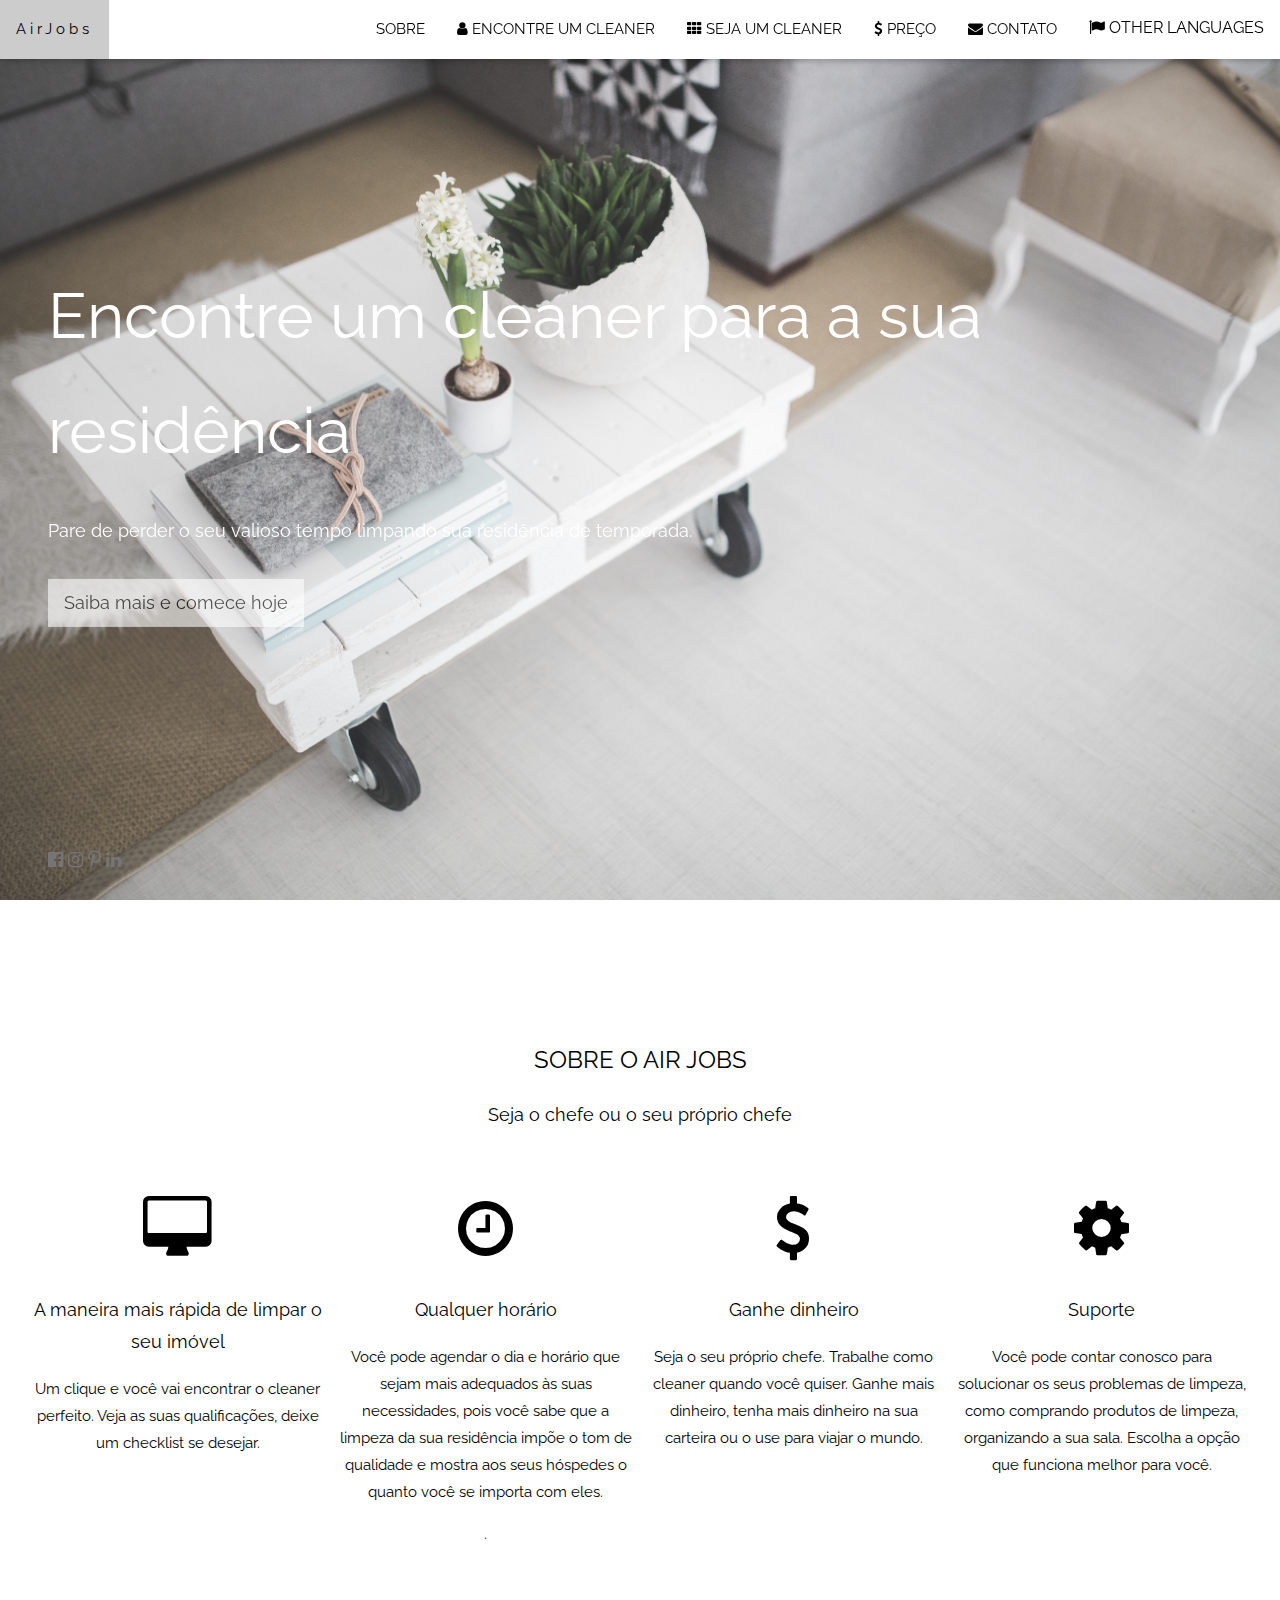
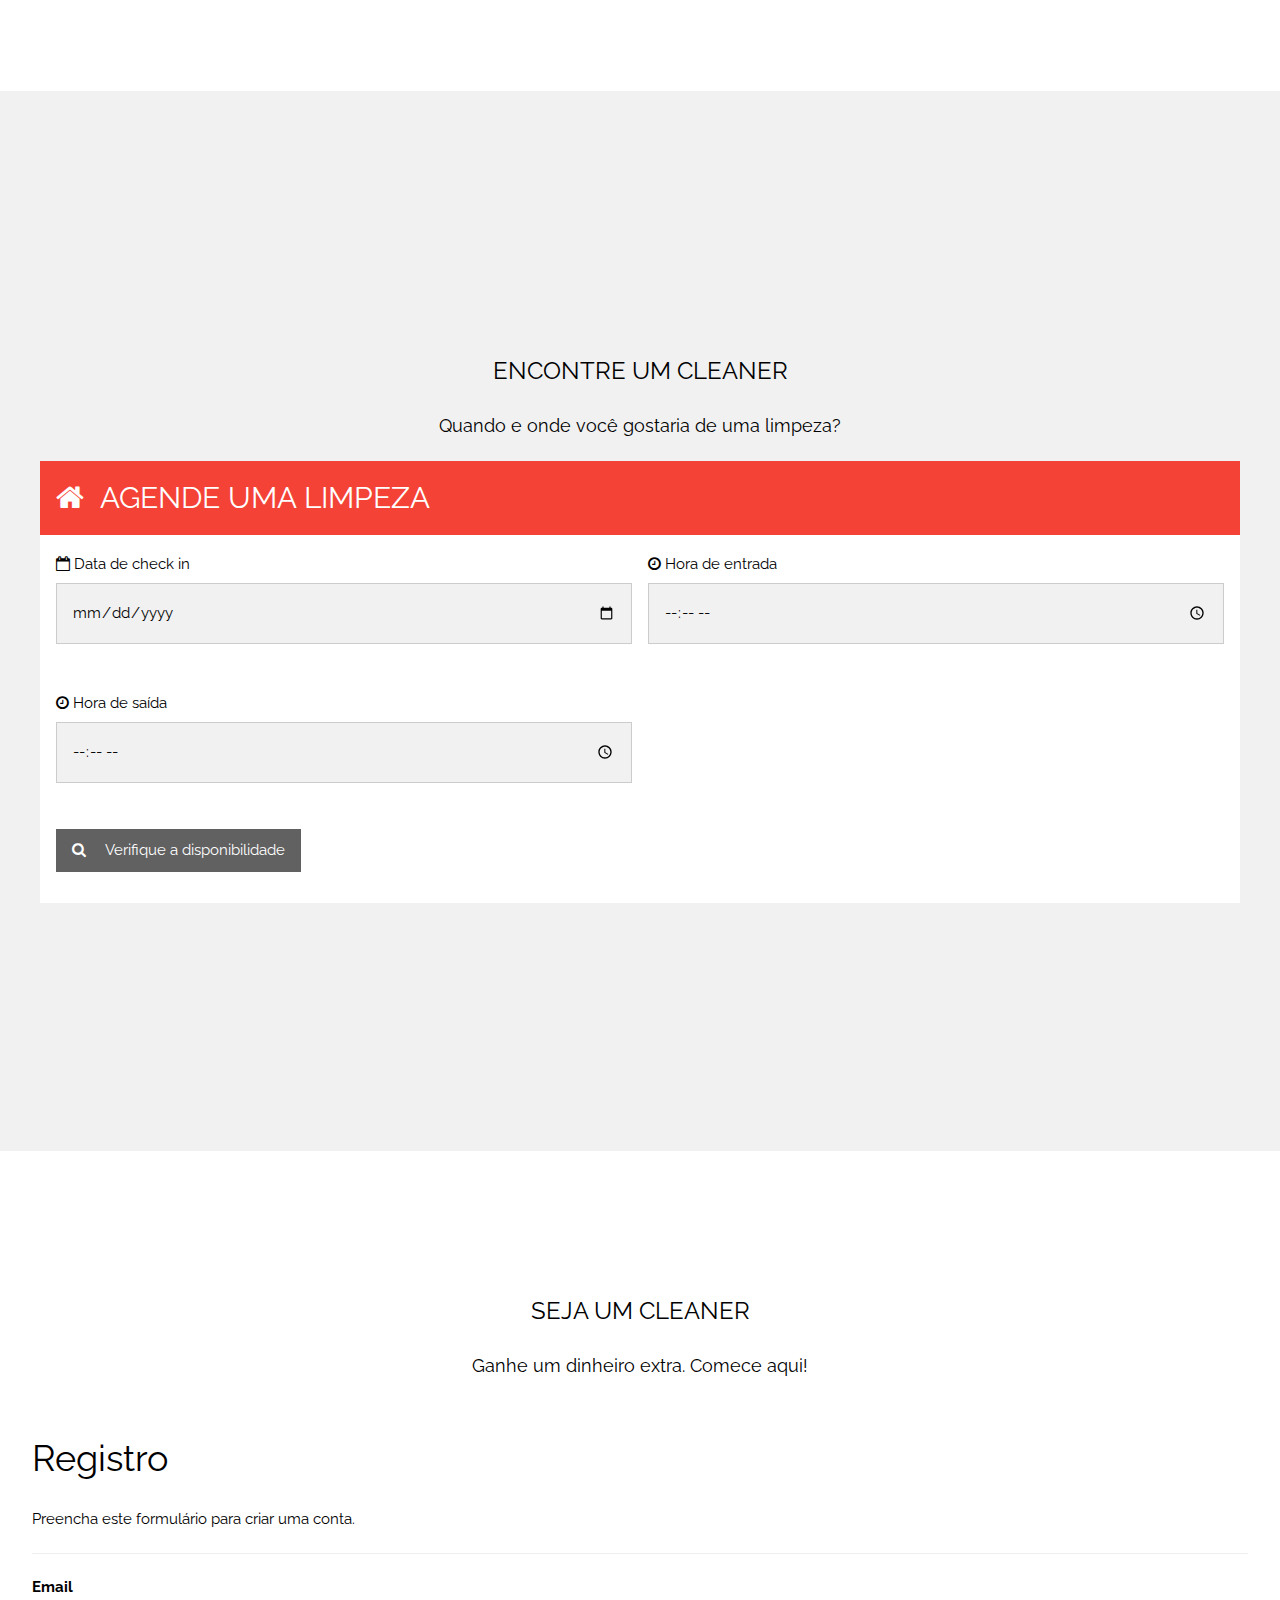
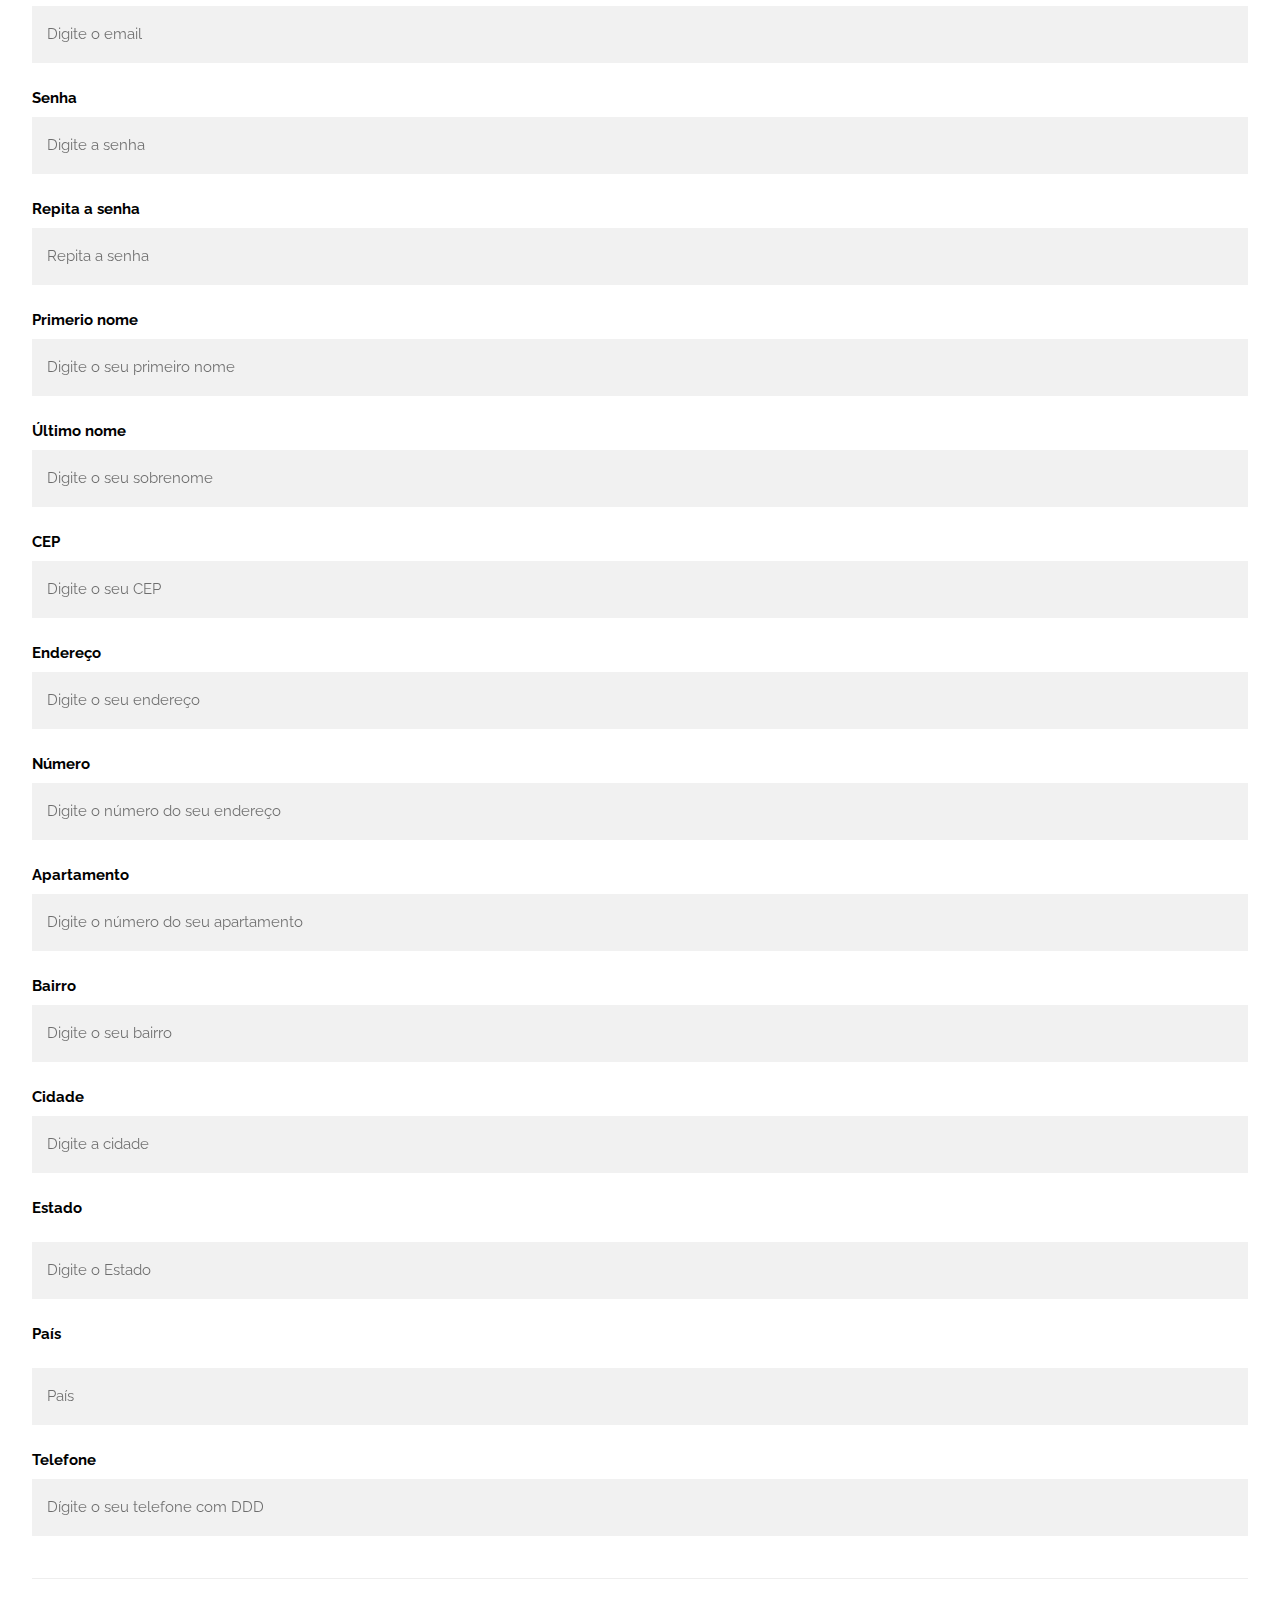
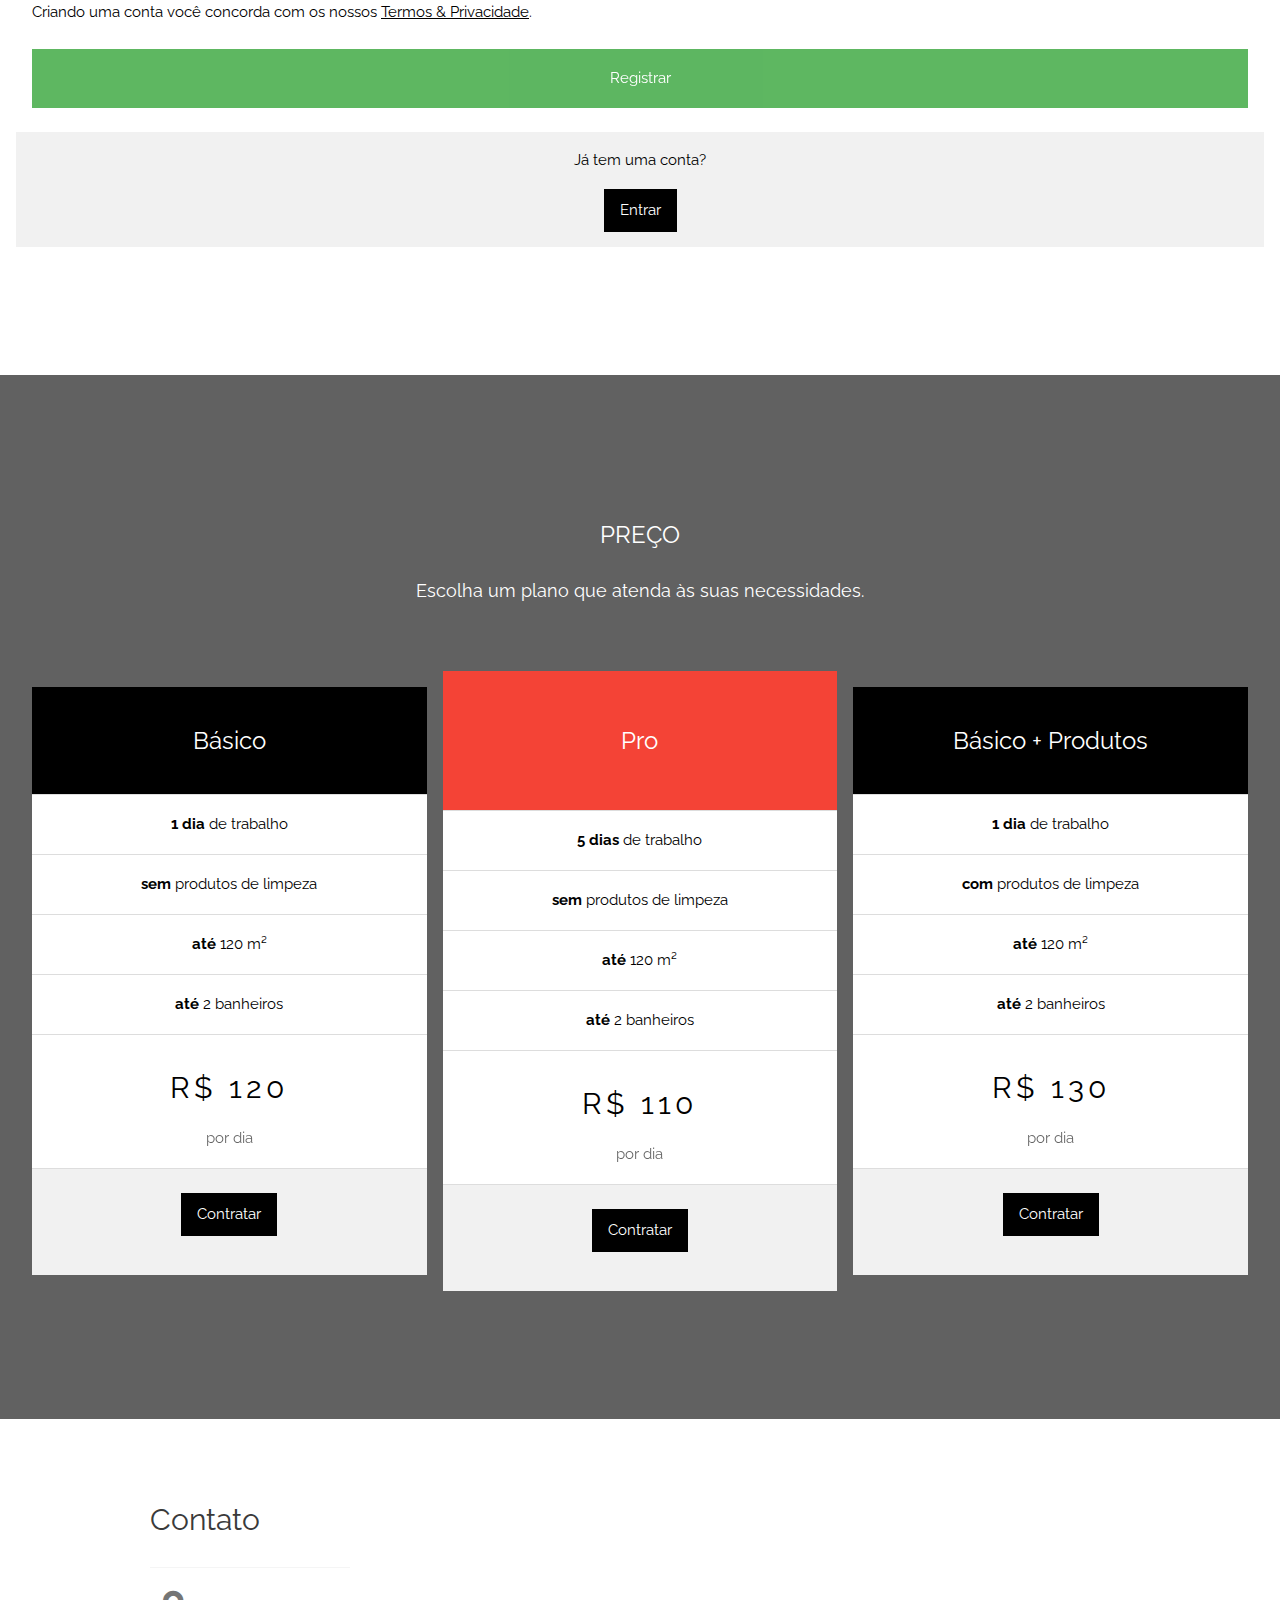
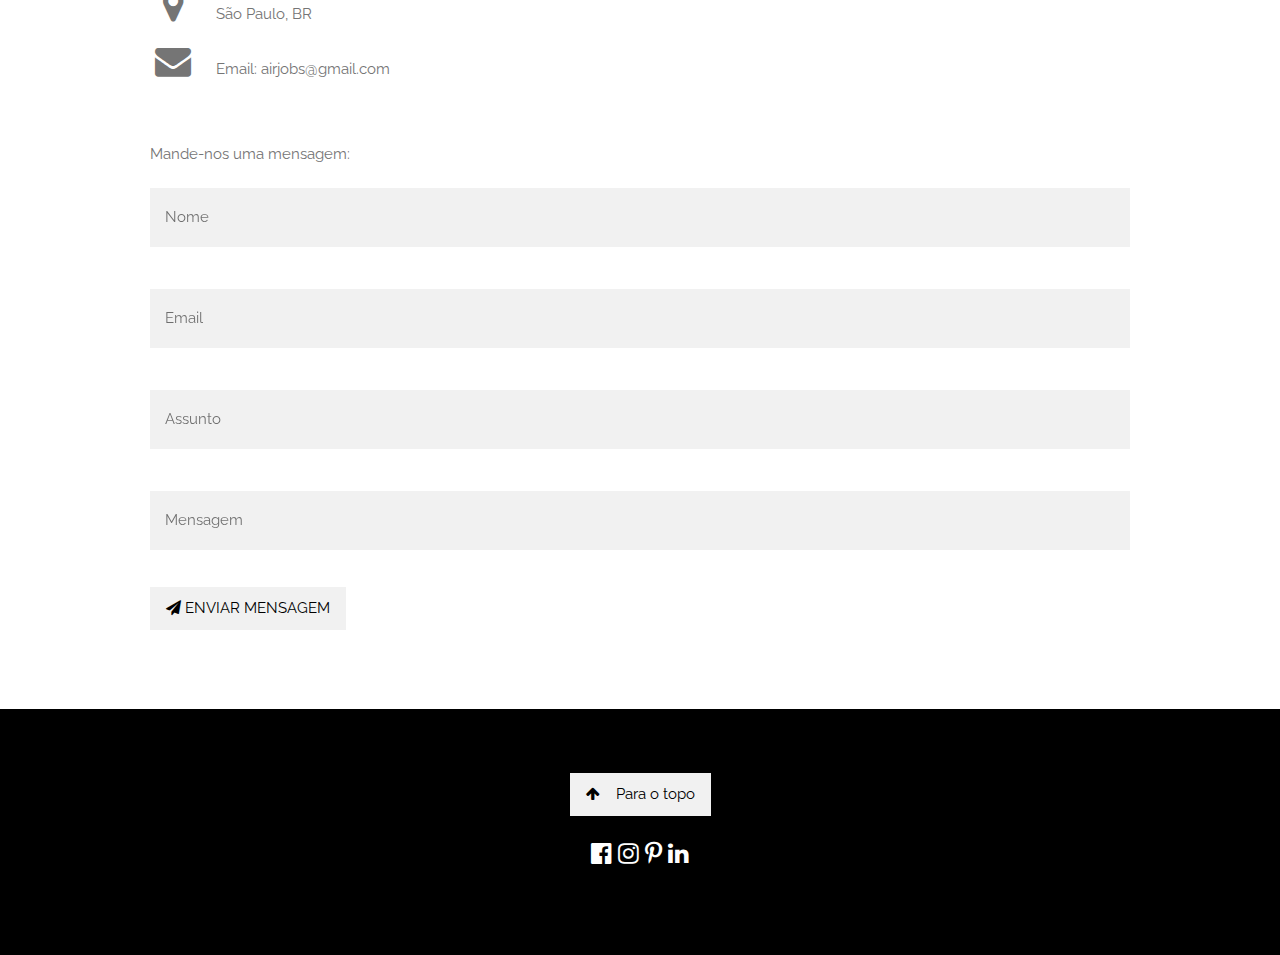
<file: indexBR.html>
<!DOCTYPE html>
<html>
<title>AIR JOBS</title>
<meta charset="UTF-8">
<meta name="viewport" content="width=device-width, initial-scale=1">
<link rel="stylesheet" href="css/style.css">
<link rel="stylesheet" href="https://fonts.googleapis.com/css?family=Raleway">
<link rel="stylesheet" href="https://cdnjs.cloudflare.com/ajax/libs/font-awesome/4.7.0/css/font-awesome.min.css">
<script type="text/javascript" src="https://code.jquery.com/jquery-3.2.1.min.js"></script>
<style>
    body,h1,h2,h3,h4,h5,h6 {font-family: "Raleway", sans-serif}
body, html {
    height: 100%;
    line-height: 1.8;
}
/* Full height image header */
.bgimg-1 {
    background-position: center;
    background-size: cover;
    background-image: url(images/cleanHouse.jpg);
    min-height: 100%;
}
.bar .button {
    padding: 16px;
}
    

.dropdown {
    float: left;
    overflow: hidden;
}

.dropdown .dropbtn {
    font-size: 16px;    
    border: none;
    outline: none;
    color: black;
    padding: 14px 16px;
    background-color: inherit;
    font-family: inherit;
    margin: 0;
}

.dropdown:hover .dropbtn {
    background-color: red;
}

.dropdown-content {
    display: none;
    position: absolute;
    background-color: #f9f9f9;
    min-width: 160px;
    box-shadow: 0px 8px 16px 0px rgba(0,0,0,0.2);
    z-index: 1;
}

.dropdown-content a {
    float: none;
    color: black;
    padding: 12px 16px;
    text-decoration: none;
    display: block;
    text-align: left;
}

.dropdown-content a:hover {
    background-color: #ddd;
}

.dropdown:hover .dropdown-content {
    display: block;
}
</style>
    
<body>
    
    <!-- Navbar (sit on top) -->
<div class="top">
  <div class="bar white card" id="myNavbar">
    <a href="#home" class="bar-item button wide">AirJobs</a>
    <!-- Right-sided navbar links -->
    <div class="right hide-small">
      <a href="#about" class="bar-item button">SOBRE</a>
      <a href="#team" class="bar-item button"><i class="fa fa-user"></i> ENCONTRE UM CLEANER</a>
      <a href="#work" class="bar-item button"><i class="fa fa-th"></i> SEJA UM CLEANER</a>
      <a href="#pricing" class="bar-item button"><i class="fa fa-usd"></i> PREÇO</a>
      <a href="#contact" class="bar-item button"><i class="fa fa-envelope"></i> CONTATO</a>
      <div class="dropdown">
        <button class="dropbtn"><i class="fa fa-flag"></i> OTHER LANGUAGES
        </button>
        <div class="dropdown-content">
        <a href="index.html">ENGLISH</a>
        <a href="#">ESPAÑOL</a>
        <a href="#">FRANÇAIS</a>
        <a href="#">ITALIANO</a>
        </div>
    
    </div>
    </div>
    <!-- Hide right-floated links on small screens and replace them with a menu icon -->

    <a href="javascript:void(0)" class="bar-item button right hide-large hide-medium" onclick="sb_open()">
      <i class="fa fa-bars"></i>
    </a>
  </div>
</div>

<!-- Sidebar on small screens when clicking the menu icon -->
<nav class="sidebar bar-block black card animate-left hide-medium hide-large" style="display:none" id="mySidebar">
  <a href="javascript:void(0)" onclick="sb_close()" class="bar-item button large padding-16">Fechar ×</a>
  <a href="#about" onclick="sb_close()" class="bar-item button">SOBRE</a>
  <a href="#team" onclick="sb_close()" class="bar-item button">ENCONTRE UM CLEANER</a>
  <a href="#work" onclick="sb_close()" class="bar-item button">SEJA UM CLEANER</a>
  <a href="#pricing" onclick="sb_close()" class="bar-item button">PREÇO</a>
  <a href="#contact" onclick="sb_close()" class="bar-item button">CONTATO</a>
  <div class="dropdown">
        <button class="bar-item button"> OTHER LANGUAGES
        </button>
        <div class="dropdown-content">
        <a href="index.html">ENGLISH</a>
        <a href="#">ESPAÑOL</a>
        <a href="#">FRANÇAIS</a>
        <a href="#">ITALIANO</a>
        </div>
    </div>
</nav>

    <!-- Header with full-height image -->
<header class="bgimg-1 display-container grayscale-min" id="home">
  <div class="display-left text-white" style="padding:48px">
    <span class="jumbo hide-small">Encontre um cleaner para a sua residência</span><br>
    <span class="xxlarge hide-large hide-medium">Encontre um cleaner para a sua residência</span><br>
    <span class="large">Pare de perder o seu valioso tempo limpando sua residência de temporada.</span>
    <p><a href="#about" class="button white padding-large large margin-top opacity hover-opacity-off">Saiba mais e comece hoje</a></p>
  </div> 
  <div class="display-bottomleft text-grey large" style="padding:24px 48px">
    <i class="fa fa-facebook-official hover-opacity"></i>
      <i class="fa fa-instagram hover-opacity"></i>
    <i class="fa fa-pinterest-p hover-opacity"></i>
    <i class="fa fa-linkedin hover-opacity"></i>
  </div>
</header>

<!-- About Section -->
<div class="container" style="padding:128px 16px" id="about">
  <h3 class="center">SOBRE O AIR JOBS</h3>
  <p class="center large">Seja o chefe ou o seu próprio chefe</p>
  <div class="row-padding center" style="margin-top:64px">
    <div class="quarter">
      <i class="fa fa-desktop margin-bottom jumbo center"></i>
      <p class="large">A maneira mais rápida de limpar o seu imóvel</p>
      <p>Um clique e você vai encontrar o cleaner perfeito. Veja as suas qualificações, deixe um checklist se desejar.</p>
    </div>
    <div class="quarter">
      <i class="fa fa-clock-o margin-bottom jumbo"></i>
        <p class="large">Qualquer horário</p>
        <p>Você pode agendar o dia e horário que sejam mais adequados às suas necessidades, pois você sabe que a limpeza da sua residência impõe o tom de qualidade e mostra aos seus hóspedes o quanto você se importa com eles.</p>
      <p>.</p>
    </div>
    <div class="quarter">
      <i class="fa fa-dollar margin-bottom jumbo"></i>
      <p class="large">Ganhe dinheiro</p>
      <p>Seja o seu próprio chefe. Trabalhe como cleaner quando você quiser. Ganhe mais dinheiro, tenha mais dinheiro na sua carteira ou o use para viajar o mundo.</p>
    </div>  
    <div class="quarter">
      <i class="fa fa-cog margin-bottom jumbo"></i>
      <p class="large">Suporte</p>
      <p>Você pode contar conosco para solucionar os seus problemas de limpeza, como comprando produtos de limpeza, organizando a sua sala. Escolha a opção que funciona melhor para você.</p>
    </div>
  </div>
</div>

<!-- Promo Section -->
<div class="container light-grey" style="padding:128px 16px">
  <div class="row-padding">
 

<!-- Host Section -->
<div class="container" style="padding:120px 16px" id="team">
  <h3 class="center">ENCONTRE UM CLEANER</h3>
  <p class="center large">Quando e onde você gostaria de uma limpeza?</p>
<div class="container red">
      <h2><i class="fa fa-home margin-right"></i>AGENDE UMA LIMPEZA</h2>
    </div>
    <div class="container white padding-16">
      <form action="/action_page.php" target="_blank">
        <div class="row-padding" style="margin:0 -16px;">
          <div class="half margin-bottom">
            <label><i class="fa fa-calendar-o"></i> Data de check in</label>
            <form action="/action_page.php">
                <input class="input border" type="date" name="CheckIn" required>
            </form>
              
          </div>
          <div class="half margin-bottom">
            <label><i class="fa fa-clock-o"></i> Hora de entrada</label>
              <form action="/action_page.php">
                <input class="input border" type="time" name="CheckInH" required>
             </form> 
          </div>
        </div>
          
          
        <div class="row-padding" style="margin:8px -16px;">
            <div class="half margin-bottom">
            <label><i class="fa fa-clock-o"></i> Hora de saída</label>
            <form action="/action_page.php">
                <input class="input border" type="time" name="CheckOut" required>
             </form>
          </div>
        </div>
        
        <button onclick="document.getElementById('id01').style.display='block'" class="button dark-grey" ><i class="fa fa-search margin-right"></i> Verifique a disponibilidade</button>
        <p></p>

        <div id="id01" class="modal">
            <div class="modal-content">
                <div class="container">
                    <span onclick="document.getElementById('id01').style.display='none'" class="button display-topright">&times;</span>
                    <form action="profileBR.html">
                        <div class="containerR">
                            <h1>Login</h1>
                            <hr>

                            <label for="email"><b>Email</b></label>
                            <input type="text" placeholder="Digite o email" name="email" required>

                            <label for="psw"><b>Senha</b></label>
                            <input type="password" placeholder="Digite a senha" name="psw" required>
                
                            <button type="submit" class="registerbtn">Entrar</button>
                        </div>
                    </form>
      </div>
    </div>
  </div>             
      </form>
    </div>
    </div>
    </div>
</div>
    
<!-- Work Section -->
<div class="container" style="padding:128px 16px" id="work">
  <h3 class="center">SEJA UM CLEANER</h3>
  <p class="center large">Ganhe um dinheiro extra. Comece aqui!</p>


    <form action="profileBR.html">
  <div class="containerR">
    <h1>Registro</h1>
    <p>Preencha este formulário para criar uma conta.</p>
    <hr>
      
      <form>

          <label for="email"><b>Email</b></label>
          <input type="text" placeholder="Digite o email" name="email" required>

          <label for="psw"><b>Senha</b></label>
          <input type="password" placeholder="Digite a senha" name="psw" required>

          <label for="psw-repeat"><b>Repita a senha</b></label>
        <input type="password" placeholder="Repita a senha" name="psw-repeat" required>
      
          <label for="fname"><b>Primerio nome</b></label>
          <input type="text" placeholder="Digite o seu primeiro nome" name="fname" required>
      
          <label for="lname"><b>Último nome</b></label>
          <input type="text" placeholder="Digite o seu sobrenome" name="lname" required>
     
          <label for="cep"><b>CEP</b></label>
		  <input id="cep" type="text" placeholder="Digite o seu CEP" required/>
          
          <label for="logradouro"><b>Endereço</b></label>
		  <input id="logradouro" type="text" placeholder="Digite o seu endereço" required/>
          
          <label for="numero" ><b>Número</b></label>
		  <input id="numero" type="text" placeholder="Digite o número do seu endereço"/>
          
          <label for="complemento" ><b>Apartamento</b></label>
		  <input id="complemento" type="text" placeholder="Digite o número do seu apartamento"/>
          
          <label for="bairro" ><b>Bairro</b></label>
		  <input id="bairro" type="text" placeholder="Digite o seu bairro" required/>

          <label for="cidade" ><b>Cidade</b></label>
		  <input id="cidade" type="text" placeholder="Digite a cidade" required/>

          <label for="estado"><b>Estado</b></label>
          <p></p>
		    <!--Make sure the form has the autocomplete function switched off:-->
          <form autocomplete="off" action="/action_page.php">
              <div class="autocomplete" style="width:100%;">
                  <input type="text" id="myInputS" name="myState" placeholder="Digite o Estado" required>
              </div>
  
          </form>

          
          <!--<label for="uf"><b>Estado</b></label>
		    <select id="uf">
			<option value="AC">Acre</option>
			<option value="AL">Alagoas</option>
			<option value="AP">Amapá</option>
			<option value="AM">Amazonas</option>
			<option value="BA">Bahia</option>
			<option value="CE">Ceará</option>
			<option value="DF">Distrito Federal</option>
			<option value="ES">Espírito Santo</option>
			<option value="GO">Goiás</option>
			<option value="MA">Maranhão</option>
			<option value="MT">Mato Grosso</option>
			<option value="MS">Mato Grosso do Sul</option>
			<option value="MG">Minas Gerais</option>
			<option value="PA">Pará</option>
			<option value="PB">Paraíba</option>
			<option value="PR">Paraná</option>
			<option value="PE">Pernambuco</option>
			<option value="PI">Piauí</option>
			<option value="RJ">Rio de Janeiro</option>
			<option value="RN">Rio Grande do Norte</option>
			<option value="RS">Rio Grande do Sul</option>
			<option value="RO">Rondônia</option>
			<option value="RR">Roraima</option>
			<option value="SC">Santa Catarina</option>
			<option value="SP">São Paulo</option>
			<option value="SE">Sergipe</option>
			<option value="TO">Tocantins</option>
		</select> -->
          
          
          <label for="pais"><b>País</b></label>
		    <p></p>
		    <!--Make sure the form has the autocomplete function switched off:-->
          <form autocomplete="off" action="/action_page.php">
              <div class="autocomplete" style="width:100%;">
                  <input type="text" id="myInput" name="myCountry" placeholder="País" required>
              </div>
  
          </form>
        
</form>    
      
    <label for="phone"><b>Telefone</b></label>
    <input type="text" placeholder="Dígite o seu telefone com DDD" name="phone" required>
      
    <hr>
    <p>Criando uma conta você concorda com os nossos <a href="#">Termos & Privacidade</a>.</p>

    <button type="submit" class="registerbtn">Registrar</button>
  </div>
  
  <div class="container signin">
    <p>Já tem uma conta?</p>
      <button onclick="document.getElementById('id01').style.display='block'" class="button black">Entrar</button>
      <p></p>

  <div id="id01" class="modal">
    <div class="modal-content">
      <div class="container">
        <span onclick="document.getElementById('id01').style.display='none'" class="button display-topright">&times;</span>
        <form action="profileBR.html">
            <div class="containerR">
                <h1>Login</h1>
                    <hr>

                    <label for="email"><b>Email</b></label>
                    <input type="text" placeholder="Digite o email" name="email" required>

                    <label for="psw"><b>Senha</b></label>
                    <input type="password" placeholder="Digite a senha" name="psw" required>
                
                    <button type="submit" class="registerbtn">Entrar</button>
            </div>
          </form>

      </div>
    </div>
  </div>
</div>
    </form>

    
</div>


<!-- Pricing Section -->
<div class="container center dark-grey" style="padding:128px 16px" id="pricing">
  <h3>PREÇO</h3>
  <p class="large">Escolha um plano que atenda às suas necessidades.</p>
  <div class="row-padding" style="margin-top:64px">
    <div class="third section">
      <ul class="ul white hover-shadow">
        <li class="black xlarge padding-32">Básico</li>
        <li class="padding-16"><b>1 dia</b> de trabalho</li>
        <li class="padding-16"><b>sem</b> produtos de limpeza</li>
        <li class="padding-16"><b>até</b> 120 m²</li>
        <li class="padding-16"><b>até</b> 2 banheiros</li>
        <li class="padding-16">
          <h2 class="wide">R$ 120</h2>
          <span class="opacity">por dia</span>
        </li>
        <li class="light-grey padding-24">
            <button onclick="document.getElementById('id01').style.display='block'" class="button black">Contratar</button>
      <p></p>

  <div id="id01" class="modal">
    <div class="modal-content">
      <div class="container">
        <span onclick="document.getElementById('id01').style.display='none'" class="button display-topright">&times;</span>
        <form action="profileBR.html">
            <div class="containerR">
                <h1>Login</h1>
                    <hr>

                    <label for="email"><b>Email</b></label>
                    <input type="text" placeholder="Digite o seu email" name="email" required>

                    <label for="psw"><b>Senha</b></label>
                    <input type="password" placeholder="Digite a sua senha" name="psw" required>
                
                    <button type="submit" class="registerbtn">Entrar</button>
            </div>
          </form>

      </div>
    </div>
  </div>
        </li>
      </ul>
    </div>
    <div class="third">
      <ul class="ul white hover-shadow">
        <li class="red xlarge padding-48">Pro</li>
        <li class="padding-16"><b>5 dias</b> de trabalho</li>
        <li class="padding-16"><b>sem</b> produtos de limpeza</li>
        <li class="padding-16"><b>até</b> 120 m²</li>
        <li class="padding-16"><b>até</b> 2 banheiros</li>
        <li class="padding-16">
          <h2 class="wide">R$ 110</h2>
          <span class="opacity">por dia</span>
        </li>
        <li class="light-grey padding-24">
            <button onclick="document.getElementById('id01').style.display='block'" class="button black">Contratar</button>
      <p></p>

  <div id="id01" class="modal">
    <div class="modal-content">
      <div class="container">
        <span onclick="document.getElementById('id01').style.display='none'" class="button display-topright">&times;</span>
        <form action="profileBR.html">
            <div class="containerR">
                <h1>Login</h1>
                    <hr>

                    <label for="email"><b>Email</b></label>
                    <input type="text" placeholder="Digite o email" name="email" required>

                    <label for="psw"><b>Senha</b></label>
                    <input type="password" placeholder="Digite a senha" name="psw" required>
                
                    <button type="submit" class="registerbtn">Entrar</button>
            </div>
          </form>

      </div>
    </div>
  </div>
        </li>
      </ul>
    </div>
    <div class="third section">
      <ul class="ul white hover-shadow">
        <li class="black xlarge padding-32">Básico + Produtos</li>
        <li class="padding-16"><b>1 dia</b> de trabalho</li>
        <li class="padding-16"><b>com</b> produtos de limpeza</li>
        <li class="padding-16"><b>até</b> 120 m²</li>
        <li class="padding-16"><b>até</b> 2 banheiros</li>
        <li class="padding-16">
          <h2 class="wide">R$ 130</h2>
          <span class="opacity">por dia</span>
        </li>
        <li class="light-grey padding-24">
          <button onclick="document.getElementById('id01').style.display='block'" class="button black">Contratar</button>
      <p></p>

  <div id="id01" class="modal">
    <div class="modal-content">
      <div class="container">
        <span onclick="document.getElementById('id01').style.display='none'" class="button display-topright">&times;</span>
        <form action="profileBR.html">
            <div class="containerR">
                <h1>Login</h1>
                    <hr>

                    <label for="email"><b>Email</b></label>
                    <input type="text" placeholder="Digite o email" name="email" required>

                    <label for="psw"><b>Senha</b></label>
                    <input type="password" placeholder="Digite a senha" name="psw" required>
                
                    <button type="submit" class="registerbtn">Entrar</button>
            </div>
          </form>

      </div>
    </div>
  </div>
        </li>
      </ul>
    </div>
  </div>
</div>

<!-- Contact Section -->
<!-- Contact Section -->
  <div class="padding-64 content text-grey" id="contact">
    <h2 class="text-dark-grey">Contato</h2>
    <hr style="width:200px" class="opacity">

    <div class="section">
      <p><i class="fa fa-map-marker fa-fw xxlarge margin-right"></i> São Paulo, BR</p>
      <p><i class="fa fa-envelope fa-fw xxlarge margin-right"> </i> Email: airjobs@gmail.com</p>
    </div><br>
    <p>Mande-nos uma mensagem:</p>

    <form action="profileBR.html" target="_blank">
      <p><input class="input padding-16" type="text" placeholder="Nome" required name="Name"></p>
      <p><input class="input padding-16" type="text" placeholder="Email" required name="Email"></p>
      <p><input class="input padding-16" type="text" placeholder="Assunto" required name="Subject"></p>
      <p><input class="input padding-16" type="text" placeholder="Mensagem" required name="Message"></p>
      <p>
        <button class="button light-grey padding-large" type="submit">
          <i class="fa fa-paper-plane"></i> ENVIAR MENSAGEM
        </button>
      </p>
    </form>
  <!-- End Contact Section -->
  </div>
  

<!-- Footer -->
<footer class="center black padding-64">
  <a href="#home" class="button light-grey"><i class="fa fa-arrow-up margin-right"></i>Para o topo</a>
  <div class="xlarge section">
    <i class="fa fa-facebook-official hover-opacity"></i>
    <i class="fa fa-instagram hover-opacity"></i>
    <i class="fa fa-pinterest-p hover-opacity"></i>
    <i class="fa fa-linkedin hover-opacity"></i>
  </div>

</footer>
    
<script type="text/javascript">
          
// Toggle between showing and hiding the sidebar when clicking the menu icon
var mySidebar = document.getElementById("mySidebar");

function sb_open() {
    if (mySidebar.style.display === 'block') {
        mySidebar.style.display = 'none';
    } else {
        mySidebar.style.display = 'block';
    }
}

// Close the sidebar with the close button
function sb_close() {
    mySidebar.style.display = "none";
}
               
//ADDRESS AUTOCOMPLETE BY INSERTING THE ZIP CODE          
	$("#cep").focusout(function(){
		//Início do Comando AJAX
		$.ajax({
			//O campo URL diz o caminho de onde virá os dados
			//É importante concatenar o valor digitado no CEP
			url: 'https://viacep.com.br/ws/'+$(this).val()+'/json/unicode/',
			//Aqui você deve preencher o tipo de dados que será lido,
			//no caso, estamos lendo JSON.
			dataType: 'json',
			//SUCESS é referente a função que será executada caso
			//ele consiga ler a fonte de dados com sucesso.
			//O parâmetro dentro da função se refere ao nome da variável
			//que você vai dar para ler esse objeto.
			success: function(resposta){
				//Agora basta definir os valores que você deseja preencher
				//automaticamente nos campos acima.
				$("#logradouro").val(resposta.logradouro);
				$("#complemento").val(resposta.complemento);
				$("#bairro").val(resposta.bairro);
				$("#cidade").val(resposta.localidade);
				$("#uf").val(resposta.uf);
				//Vamos incluir para que o Número seja focado automaticamente
				//melhorando a experiência do usuário
				$("#numero").focus();
			}
		});
	});
          
          
          
          
          
/* Autocomplete country*/
function autocomplete(inp, arr) {
  /*the autocomplete function takes two arguments,
  the text field element and an array of possible autocompleted values:*/
  var currentFocus;
  /*execute a function when someone writes in the text field:*/
  inp.addEventListener("input", function(e) {
      var a, b, i, val = this.value;
      /*close any already open lists of autocompleted values*/
      closeAllLists();
      if (!val) { return false;}
      currentFocus = -1;
      /*create a DIV element that will contain the items (values):*/
      a = document.createElement("DIV");
      a.setAttribute("id", this.id + "autocomplete-list");
      a.setAttribute("class", "autocomplete-items");
      /*append the DIV element as a child of the autocomplete container:*/
      this.parentNode.appendChild(a);
      /*for each item in the array...*/
      for (i = 0; i < arr.length; i++) {
        /*check if the item starts with the same letters as the text field value:*/
        if (arr[i].substr(0, val.length).toUpperCase() == val.toUpperCase()) {
          /*create a DIV element for each matching element:*/
          b = document.createElement("DIV");
          /*make the matching letters bold:*/
          b.innerHTML = "<strong>" + arr[i].substr(0, val.length) + "</strong>";
          b.innerHTML += arr[i].substr(val.length);
          /*insert a input field that will hold the current array item's value:*/
          b.innerHTML += "<input type='hidden' value='" + arr[i] + "'>";
          /*execute a function when someone clicks on the item value (DIV element):*/
          b.addEventListener("click", function(e) {
              /*insert the value for the autocomplete text field:*/
              inp.value = this.getElementsByTagName("input")[0].value;
              /*close the list of autocompleted values,
              (or any other open lists of autocompleted values:*/
              closeAllLists();
          });
          a.appendChild(b);
        }
      }
  });
  /*execute a function presses a key on the keyboard:*/
  inp.addEventListener("keydown", function(e) {
      var x = document.getElementById(this.id + "autocomplete-list");
      if (x) x = x.getElementsByTagName("div");
      if (e.keyCode == 40) {
        /*If the arrow DOWN key is pressed,
        increase the currentFocus variable:*/
        currentFocus++;
        /*and and make the current item more visible:*/
        addActive(x);
      } else if (e.keyCode == 38) { //up
        /*If the arrow UP key is pressed,
        decrease the currentFocus variable:*/
        currentFocus--;
        /*and and make the current item more visible:*/
        addActive(x);
      } else if (e.keyCode == 13) {
        /*If the ENTER key is pressed, prevent the form from being submitted,*/
        e.preventDefault();
        if (currentFocus > -1) {
          /*and simulate a click on the "active" item:*/
          if (x) x[currentFocus].click();
        }
      }
  });
  function addActive(x) {
    /*a function to classify an item as "active":*/
    if (!x) return false;
    /*start by removing the "active" class on all items:*/
    removeActive(x);
    if (currentFocus >= x.length) currentFocus = 0;
    if (currentFocus < 0) currentFocus = (x.length - 1);
    /*add class "autocomplete-active":*/
    x[currentFocus].classList.add("autocomplete-active");
  }
  function removeActive(x) {
    /*a function to remove the "active" class from all autocomplete items:*/
    for (var i = 0; i < x.length; i++) {
      x[i].classList.remove("autocomplete-active");
    }
  }
  function closeAllLists(elmnt) {
    /*close all autocomplete lists in the document,
    except the one passed as an argument:*/
    var x = document.getElementsByClassName("autocomplete-items");
    for (var i = 0; i < x.length; i++) {
      if (elmnt != x[i] && elmnt != inp) {
        x[i].parentNode.removeChild(x[i]);
      }
    }
  }
  /*execute a function when someone clicks in the document:*/
  document.addEventListener("click", function (e) {
      closeAllLists(e.target);
  });
}

/*An array containing all the country names in the world:*/
var countries = ["Afghanistan","Albania","Algeria","Andorra","Angola","Anguilla","Antigua & Barbuda","Argentina","Armenia","Aruba","Australia","Austria","Azerbaijan","Bahamas","Bahrain","Bangladesh","Barbados","Belarus","Belgium","Belize","Benin","Bermuda","Bhutan","Bolivia","Bosnia & Herzegovina","Botswana","Brazil","British Virgin Islands","Brunei","Bulgaria","Burkina Faso","Burundi","Cambodia","Cameroon","Canada","Cape Verde","Cayman Islands","Central Arfrican Republic","Chad","Chile","China","Colombia","Congo","Cook Islands","Costa Rica","Cote D Ivoire","Croatia","Cuba","Curacao","Cyprus","Czech Republic","Denmark","Djibouti","Dominica","Dominican Republic","Ecuador","Egypt","El Salvador","Equatorial Guinea","Eritrea","Estonia","Ethiopia","Falkland Islands","Faroe Islands","Fiji","Finland","France","French Polynesia","French West Indies","Gabon","Gambia","Georgia","Germany","Ghana","Gibraltar","Greece","Greenland","Grenada","Guam","Guatemala","Guernsey","Guinea","Guinea Bissau","Guyana","Haiti","Honduras","Hong Kong","Hungary","Iceland","India","Indonesia","Iran","Iraq","Ireland","Isle of Man","Israel","Italy","Jamaica","Japan","Jersey","Jordan","Kazakhstan","Kenya","Kiribati","Kosovo","Kuwait","Kyrgyzstan","Laos","Latvia","Lebanon","Lesotho","Liberia","Libya","Liechtenstein","Lithuania","Luxembourg","Macau","Macedonia","Madagascar","Malawi","Malaysia","Maldives","Mali","Malta","Marshall Islands","Mauritania","Mauritius","Mexico","Micronesia","Moldova","Monaco","Mongolia","Montenegro","Montserrat","Morocco","Mozambique","Myanmar","Namibia","Nauro","Nepal","Netherlands","Netherlands Antilles","New Caledonia","New Zealand","Nicaragua","Niger","Nigeria","North Korea","Norway","Oman","Pakistan","Palau","Palestine","Panama","Papua New Guinea","Paraguay","Peru","Philippines","Poland","Portugal","Puerto Rico","Qatar","Reunion","Romania","Russia","Rwanda","Saint Pierre & Miquelon","Samoa","San Marino","Sao Tome and Principe","Saudi Arabia","Senegal","Serbia","Seychelles","Sierra Leone","Singapore","Slovakia","Slovenia","Solomon Islands","Somalia","South Africa","South Korea","South Sudan","Spain","Sri Lanka","St Kitts & Nevis","St Lucia","St Vincent","Sudan","Suriname","Swaziland","Sweden","Switzerland","Syria","Taiwan","Tajikistan","Tanzania","Thailand","Timor L'Este","Togo","Tonga","Trinidad & Tobago","Tunisia","Turkey","Turkmenistan","Turks & Caicos","Tuvalu","Uganda","Ukraine","United Arab Emirates","United Kingdom","United States of America","Uruguay","Uzbekistan","Vanuatu","Vatican City","Venezuela","Vietnam","Virgin Islands (US)","Yemen","Zambia","Zimbabwe"];

/*initiate the autocomplete function on the "myInput" element, and pass along the countries array as possible autocomplete values:*/
autocomplete(document.getElementById("myInput"), countries);

          
          
/*Autocomplete State*/          
          
function autocomplete(inp, arr) {
  /*the autocomplete function takes two arguments,
  the text field element and an array of possible autocompleted values:*/
  var currentFocus;
  /*execute a function when someone writes in the text field:*/
  inp.addEventListener("input", function(e) {
      var a, b, i, val = this.value;
      /*close any already open lists of autocompleted values*/
      closeAllLists();
      if (!val) { return false;}
      currentFocus = -1;
      /*create a DIV element that will contain the items (values):*/
      a = document.createElement("DIV");
      a.setAttribute("id", this.id + "autocomplete-list");
      a.setAttribute("class", "autocomplete-items");
      /*append the DIV element as a child of the autocomplete container:*/
      this.parentNode.appendChild(a);
      /*for each item in the array...*/
      for (i = 0; i < arr.length; i++) {
        /*check if the item starts with the same letters as the text field value:*/
        if (arr[i].substr(0, val.length).toUpperCase() == val.toUpperCase()) {
          /*create a DIV element for each matching element:*/
          b = document.createElement("DIV");
          /*make the matching letters bold:*/
          b.innerHTML = "<strong>" + arr[i].substr(0, val.length) + "</strong>";
          b.innerHTML += arr[i].substr(val.length);
          /*insert a input field that will hold the current array item's value:*/
          b.innerHTML += "<input type='hidden' value='" + arr[i] + "'>";
          /*execute a function when someone clicks on the item value (DIV element):*/
          b.addEventListener("click", function(e) {
              /*insert the value for the autocomplete text field:*/
              inp.value = this.getElementsByTagName("input")[0].value;
              /*close the list of autocompleted values,
              (or any other open lists of autocompleted values:*/
              closeAllLists();
          });
          a.appendChild(b);
        }
      }
  });
  /*execute a function presses a key on the keyboard:*/
  inp.addEventListener("keydown", function(e) {
      var x = document.getElementById(this.id + "autocomplete-list");
      if (x) x = x.getElementsByTagName("div");
      if (e.keyCode == 40) {
        /*If the arrow DOWN key is pressed,
        increase the currentFocus variable:*/
        currentFocus++;
        /*and and make the current item more visible:*/
        addActive(x);
      } else if (e.keyCode == 38) { //up
        /*If the arrow UP key is pressed,
        decrease the currentFocus variable:*/
        currentFocus--;
        /*and and make the current item more visible:*/
        addActive(x);
      } else if (e.keyCode == 13) {
        /*If the ENTER key is pressed, prevent the form from being submitted,*/
        e.preventDefault();
        if (currentFocus > -1) {
          /*and simulate a click on the "active" item:*/
          if (x) x[currentFocus].click();
        }
      }
  });
  function addActive(x) {
    /*a function to classify an item as "active":*/
    if (!x) return false;
    /*start by removing the "active" class on all items:*/
    removeActive(x);
    if (currentFocus >= x.length) currentFocus = 0;
    if (currentFocus < 0) currentFocus = (x.length - 1);
    /*add class "autocomplete-active":*/
    x[currentFocus].classList.add("autocomplete-active");
  }
  function removeActive(x) {
    /*a function to remove the "active" class from all autocomplete items:*/
    for (var i = 0; i < x.length; i++) {
      x[i].classList.remove("autocomplete-active");
    }
  }
  function closeAllLists(elmnt) {
    /*close all autocomplete lists in the document,
    except the one passed as an argument:*/
    var x = document.getElementsByClassName("autocomplete-items");
    for (var i = 0; i < x.length; i++) {
      if (elmnt != x[i] && elmnt != inp) {
        x[i].parentNode.removeChild(x[i]);
      }
    }
  }
  /*execute a function when someone clicks in the document:*/
  document.addEventListener("click", function (e) {
      closeAllLists(e.target);
  });
}

/*An array containing all the states names in Brazil:*/
var countries = ["Acre","Alagoas","Amapá","Amazonas","Bahia","Ceará","Distrito Federal","Espírito Santo","Goiás","Maranhão","Mato Grosso","Mato Grosso do Sul","Minas Gerais","Pará","Paraíba","Paraná","Pernambuco","Piauí","Rio de Janeiro","Rio Grande do Norte","Rio Grande do Sul","Rondônia","Roraima","Santa Catarina","São Paulo","Sergipe","Tocantins", "Não se aplica"]
/*initiate the autocomplete function on the "myInput" element, and pass along the countries array as possible autocomplete values:*/
autocomplete(document.getElementById("myInputS"), countries);
</script>  
</body>
    
</html>
</file>
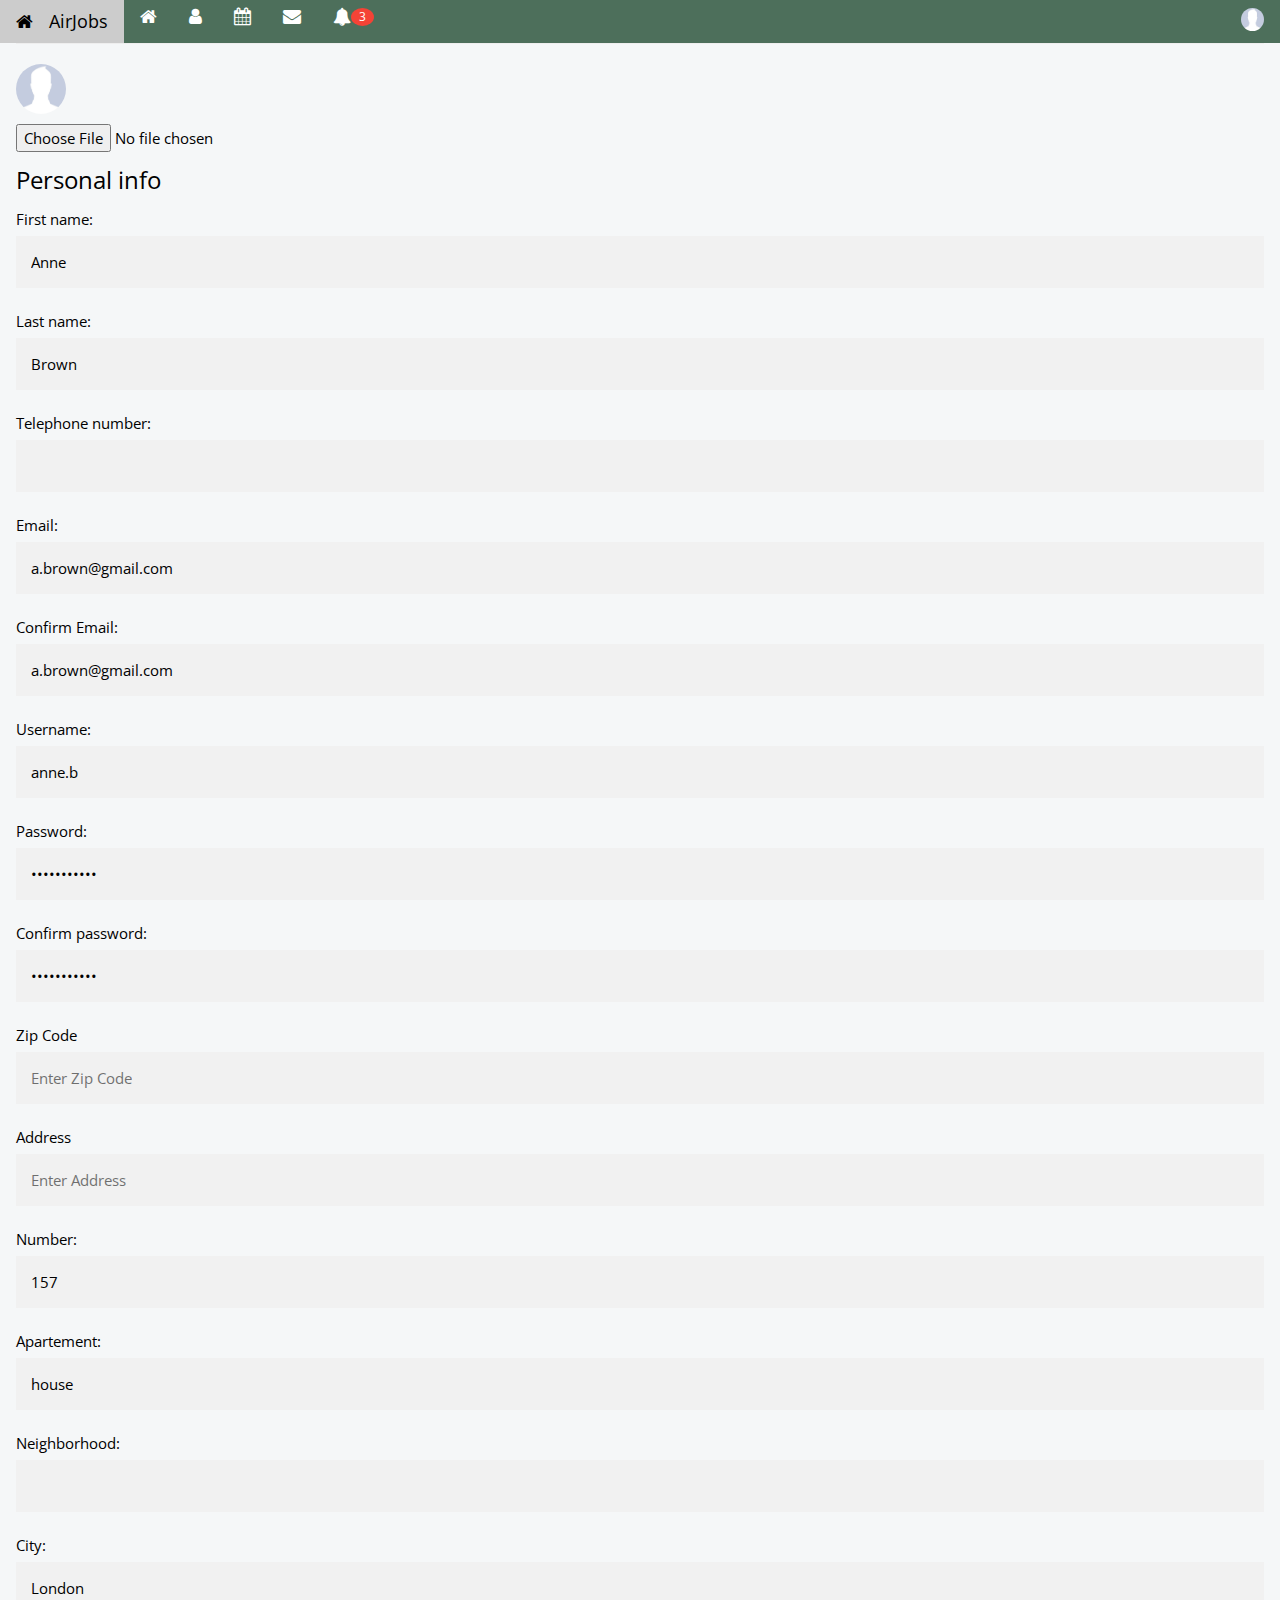
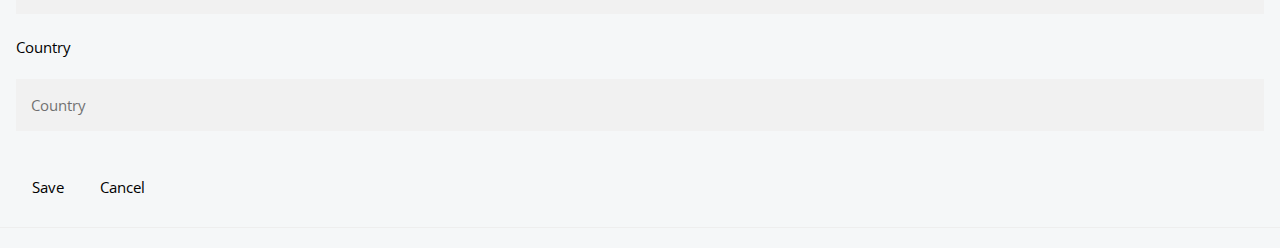
<file: profileEdit.html>
<htm>
    <title>Welcome to AirJobs</title>
<meta charset="UTF-8">
<meta name="viewport" content="width=device-width, initial-scale=1">
<link rel="stylesheet" href="css/style.css">   
<link rel="stylesheet" href="css/theme.css">
<link rel='stylesheet' href='https://fonts.googleapis.com/css?family=Open+Sans'>
<link rel="stylesheet" href="https://cdnjs.cloudflare.com/ajax/libs/font-awesome/4.7.0/css/font-awesome.min.css">

    
<link rel="stylesheet" href="css/monthly.css">
<link href="https://fonts.googleapis.com/css?family=Yanone+Kaffeesatz" rel="stylesheet" type="text/css">
    
<style>
       
html,body,h1,h2,h3,h4,h5 {font-family: "Open Sans", sans-serif}
    
/*Profile´s page - imagem radio button*/
input[type="radioImg"] {
        visibility: hidden;
}

input[type="radioImg"]:checked+label {
    border-color: #ccf;
}
img {
  height: 50px;
}
 /* Comment button */
    #myDIV {
    width: 100%;
    padding: 50px 0;
    text-align: center;
    margin-top: 20px;
}
 
/* Edit profile button */
    #myProfile {
    width: 100%;
    padding: 50px 0;
    text-align: center;
    background-color: lightblue;
    margin-top: 20px;
}
 
    
/* Choose house with images*/     
label > input{ /* HIDE RADIO */
  visibility: hidden; /* Makes input not-clickable */
  position: absolute; /* Remove input from document flow */
}
label > input + img{ /* IMAGE STYLES */
  cursor:pointer;
  border:2px solid transparent;
}
label > input:checked + img{ /* (RADIO CHECKED) IMAGE STYLES */
  border:2px solid #e65762;
}
    
/* Price buttons*/
  
.buttonG {
    background-color: #4CAF50; /* Green */
    border: none;
    color: white;
    padding: 15px 32px;
    text-align: center;
    text-decoration: none;
    display: inline-block;
    font-size: 16px;
    margin: 4px 2px;
    cursor: pointer;
}
.buttonR {background-color: #f44336;} /* Red */ 
.buttonB {background-color: #0b0b0b;} /* Black */
    


/*Calendar CSS */
	

		
    .monthly {
			box-shadow: 0 13px 40px rgba(0, 0, 0, 0.5);
			font-size: 0.8em;
		}
		.desc {
			max-width: 250px;
			text-align: left;
			font-size:14px;
			padding-top:30px;
			line-height: 1.4em;
		}
		.resize {
			background: #222;
			display: inline-block;
			padding: 6px 15px;
			border-radius: 22px;
			font-size: 13px;
		}
		@media (max-height: 700px) {
			.sticky {
				position: relative;
			}
		}
		@media (max-width: 600px) {
			.resize {
				display: none;
			}
		}    
</style>
<body class="theme-l5">


<!-- Navbar -->
<div class="top">
 <div class="bar theme-d2 left-align large">
  <a class="bar-item button hide-medium hide-large right padding-large hover-white large theme-d2" href="javascript:void(0);" onclick="openNav()"><i class="fa fa-bars"></i></a>
  <a href="profile.html" class="bar-item button padding-large theme-d4"><i class="fa fa-home margin-right"></i>AirJobs</a>
  <a href="announcementsEdit.html" class="bar-item button hide-small padding-large hover-white" title="Announcements"><i class="fa fa-home"></i></a>
  <a href="profileEdit.html" class="bar-item button hide-small padding-large hover-white" title="Account Settings"><i class="fa fa-user"></i></a>
  <a href="profile.html" class="bar-item button hide-small padding-large hover-white" title="Calendar"><i class="fa fa-calendar"></i></a>
  <a href="profile.html" class="bar-item button hide-small padding-large hover-white" title="Messages"><i class="fa fa-envelope"></i></a>
  <div class="dropdown-hover hide-small">
      <a href="profile.html"><button class="button padding-large" title="Notifications"><i class="fa fa-bell"></i><span class="badge right small red">3</span></button> </a>    
    <div class="dropdown-content card-4 bar-block" style="width:300px">
      <a href="profile.html" class="bar-item button">One new friend request</a>
      <a href="profile.html" class="bar-item button">John Bill posted on your wall</a>
      <a href="profile.html" class="bar-item button">Jane likes your post</a>
    </div>
  </div>
  <a href="#" class="bar-item button hide-small right padding-large hover-white" title="My Account">
    <img src="images/avatar.jpg" class="circle" style="height:23px;width:23px" alt="Avatar">
  </a>
 </div>
</div>

<!-- Navbar on small screens -->
<div id="navDemo" class="bar-block theme-d2 hide hide-large hide-medium large">
  <a href="profile.html" class="bar-item button padding-large">Calendar</a>
  <a href="profile.html" class="bar-item button padding-large">Messages</a>
  <a href="announcementsEdit.html" class="bar-item button padding-large">Announcements</a>
  <a href="profileEdit.html" class="bar-item button padding-large">My Profile</a>
</div>
<br>

    <div class="container">
    
  	<hr>
	<div class="row">
      <!-- left column -->
      <div class="col-md-3">
        <div class="text-center">
          <img src="images/avatar.jpg" class="avatar circle" alt="avatar">
          <h6></h6>
          
          <input type="file" class="form-control">
        </div>
      </div>
      
      <!-- edit form column -->
      <div class="col-md-9 personal-info">
        <!--<div class="alert alert-info alert-dismissable">
          <a class="panel-close close" data-dismiss="alert">×</a> 
          <i class="fa fa-coffee"></i>
          This is an <strong>.alert</strong>. Use this to show important messages to the user.
        </div>-->
        <h3>Personal info</h3>
        
        <form class="form-horizontal" role="form">
          <div class="form-group">
            <label class="col-lg-3 control-label">First name:</label>
            <div class="col-lg-8">
              <input class="form-control" type="text" value="Anne" required>
            </div>
          </div>
          <div class="form-group">
            <label class="col-lg-3 control-label">Last name:</label>
            <div class="col-lg-8">
              <input class="form-control" type="text" value="Brown" required>
            </div>
          </div>
          <div class="form-group">
            <label class="col-lg-3 control-label">Telephone number:</label>
            <div class="col-lg-8">
              <input class="form-control" type="text" value="" required>
            </div>
          </div>
          <div class="form-group">
            <label class="col-lg-3 control-label">Email:</label>
            <div class="col-lg-8">
              <input class="form-control" type="text" value="a.brown@gmail.com" required>
            </div>
          </div>
          <div class="form-group">
            <label class="col-lg-3 control-label">Confirm Email:</label>
            <div class="col-lg-8">
              <input class="form-control" type="text" value="a.brown@gmail.com" required>
            </div>
          </div>
          <div class="form-group">
            <label class="col-md-3 control-label">Username:</label>
            <div class="col-md-8">
              <input class="form-control" type="text" value="anne.b" required>
            </div>
          </div>
          <div class="form-group">
            <label class="col-md-3 control-label">Password:</label>
            <div class="col-md-8">
              <input class="form-control" type="password" value="11111122333" required>
            </div>
          </div>
          <div class="form-group">
            <label class="col-md-3 control-label">Confirm password:</label>
            <div class="col-md-8">
              <input class="form-control" type="password" value="11111122333" required>
            </div>
          </div>
          <label for="zipcode">Zip Code</label>
		  <input id="zipcode" name="zipcode" type="text" placeholder="Enter Zip Code" required/>
          
          <label for="logradouro">Address</label>
		  <input id="logradouro" type="text" placeholder="Enter Address" required/>
          
          <div class="form-group">
            <label class="col-md-3 control-label">Number:</label>
            <div class="col-md-8">
              <input class="form-control" type="text" value="157" required>
            </div>
          </div>
          
          <div class="form-group">
            <label class="col-md-3 control-label">Apartement:</label>
            <div class="col-md-8">
              <input class="form-control" type="text" value="house">
            </div>
          </div>
          
          <div class="form-group">
            <label class="col-md-3 control-label">Neighborhood:</label>
            <div class="col-md-8">
              <input class="form-control" type="text" value="">
            </div>
          </div>
            
            <div class="form-group">
            <label class="col-md-3 control-label">City:</label>
            <div class="col-md-8">
              <input class="form-control" type="text" value="London">
            </div>
          </div>

          <label for="country">Country</label>
          <p></p>
		    <!--Make sure the form has the autocomplete function switched off:-->
          <form autocomplete="off" action="/action_page.php">
              <div class="autocomplete" style="width:100%;">
                  <input type="text" id="myInput" name="myCountry" placeholder="Country" required>
              </div>
  
          </form>

            
            
            
          <div class="form-group">
            <label class="col-md-3 control-label"></label>
            <div class="col-md-8">
                <a href="profile.html"><input type="button" class="btn btn-primary" value="Save"></a>
              <span></span>
              <input type="reset" class="btn btn-default" value="Cancel">
            </div>
          </div>
        </form>
      </div>
  </div>
</div>
<hr>
<script>
    /* AUTOCOMPLETE COUNTRY*/        
function autocomplete(inp, arr) {
  /*the autocomplete function takes two arguments,
  the text field element and an array of possible autocompleted values:*/
  var currentFocus;
  /*execute a function when someone writes in the text field:*/
  inp.addEventListener("input", function(e) {
      var a, b, i, val = this.value;
      /*close any already open lists of autocompleted values*/
      closeAllLists();
      if (!val) { return false;}
      currentFocus = -1;
      /*create a DIV element that will contain the items (values):*/
      a = document.createElement("DIV");
      a.setAttribute("id", this.id + "autocomplete-list");
      a.setAttribute("class", "autocomplete-items");
      /*append the DIV element as a child of the autocomplete container:*/
      this.parentNode.appendChild(a);
      /*for each item in the array...*/
      for (i = 0; i < arr.length; i++) {
        /*check if the item starts with the same letters as the text field value:*/
        if (arr[i].substr(0, val.length).toUpperCase() == val.toUpperCase()) {
          /*create a DIV element for each matching element:*/
          b = document.createElement("DIV");
          /*make the matching letters bold:*/
          b.innerHTML = "<strong>" + arr[i].substr(0, val.length) + "</strong>";
          b.innerHTML += arr[i].substr(val.length);
          /*insert a input field that will hold the current array item's value:*/
          b.innerHTML += "<input type='hidden' value='" + arr[i] + "'>";
          /*execute a function when someone clicks on the item value (DIV element):*/
          b.addEventListener("click", function(e) {
              /*insert the value for the autocomplete text field:*/
              inp.value = this.getElementsByTagName("input")[0].value;
              /*close the list of autocompleted values,
              (or any other open lists of autocompleted values:*/
              closeAllLists();
          });
          a.appendChild(b);
        }
      }
  });
  /*execute a function presses a key on the keyboard:*/
  inp.addEventListener("keydown", function(e) {
      var x = document.getElementById(this.id + "autocomplete-list");
      if (x) x = x.getElementsByTagName("div");
      if (e.keyCode == 40) {
        /*If the arrow DOWN key is pressed,
        increase the currentFocus variable:*/
        currentFocus++;
        /*and and make the current item more visible:*/
        addActive(x);
      } else if (e.keyCode == 38) { //up
        /*If the arrow UP key is pressed,
        decrease the currentFocus variable:*/
        currentFocus--;
        /*and and make the current item more visible:*/
        addActive(x);
      } else if (e.keyCode == 13) {
        /*If the ENTER key is pressed, prevent the form from being submitted,*/
        e.preventDefault();
        if (currentFocus > -1) {
          /*and simulate a click on the "active" item:*/
          if (x) x[currentFocus].click();
        }
      }
  });
  function addActive(x) {
    /*a function to classify an item as "active":*/
    if (!x) return false;
    /*start by removing the "active" class on all items:*/
    removeActive(x);
    if (currentFocus >= x.length) currentFocus = 0;
    if (currentFocus < 0) currentFocus = (x.length - 1);
    /*add class "autocomplete-active":*/
    x[currentFocus].classList.add("autocomplete-active");
  }
  function removeActive(x) {
    /*a function to remove the "active" class from all autocomplete items:*/
    for (var i = 0; i < x.length; i++) {
      x[i].classList.remove("autocomplete-active");
    }
  }
  function closeAllLists(elmnt) {
    /*close all autocomplete lists in the document,
    except the one passed as an argument:*/
    var x = document.getElementsByClassName("autocomplete-items");
    for (var i = 0; i < x.length; i++) {
      if (elmnt != x[i] && elmnt != inp) {
        x[i].parentNode.removeChild(x[i]);
      }
    }
  }
  /*execute a function when someone clicks in the document:*/
  document.addEventListener("click", function (e) {
      closeAllLists(e.target);
  });
}

/*An array containing all the country names in the world:*/
var countries = ["Afghanistan","Albania","Algeria","Andorra","Angola","Anguilla","Antigua & Barbuda","Argentina","Armenia","Aruba","Australia","Austria","Azerbaijan","Bahamas","Bahrain","Bangladesh","Barbados","Belarus","Belgium","Belize","Benin","Bermuda","Bhutan","Bolivia","Bosnia & Herzegovina","Botswana","Brazil","British Virgin Islands","Brunei","Bulgaria","Burkina Faso","Burundi","Cambodia","Cameroon","Canada","Cape Verde","Cayman Islands","Central Arfrican Republic","Chad","Chile","China","Colombia","Congo","Cook Islands","Costa Rica","Cote D Ivoire","Croatia","Cuba","Curacao","Cyprus","Czech Republic","Denmark","Djibouti","Dominica","Dominican Republic","Ecuador","Egypt","El Salvador","Equatorial Guinea","Eritrea","Estonia","Ethiopia","Falkland Islands","Faroe Islands","Fiji","Finland","France","French Polynesia","French West Indies","Gabon","Gambia","Georgia","Germany","Ghana","Gibraltar","Greece","Greenland","Grenada","Guam","Guatemala","Guernsey","Guinea","Guinea Bissau","Guyana","Haiti","Honduras","Hong Kong","Hungary","Iceland","India","Indonesia","Iran","Iraq","Ireland","Isle of Man","Israel","Italy","Jamaica","Japan","Jersey","Jordan","Kazakhstan","Kenya","Kiribati","Kosovo","Kuwait","Kyrgyzstan","Laos","Latvia","Lebanon","Lesotho","Liberia","Libya","Liechtenstein","Lithuania","Luxembourg","Macau","Macedonia","Madagascar","Malawi","Malaysia","Maldives","Mali","Malta","Marshall Islands","Mauritania","Mauritius","Mexico","Micronesia","Moldova","Monaco","Mongolia","Montenegro","Montserrat","Morocco","Mozambique","Myanmar","Namibia","Nauro","Nepal","Netherlands","Netherlands Antilles","New Caledonia","New Zealand","Nicaragua","Niger","Nigeria","North Korea","Norway","Oman","Pakistan","Palau","Palestine","Panama","Papua New Guinea","Paraguay","Peru","Philippines","Poland","Portugal","Puerto Rico","Qatar","Reunion","Romania","Russia","Rwanda","Saint Pierre & Miquelon","Samoa","San Marino","Sao Tome and Principe","Saudi Arabia","Senegal","Serbia","Seychelles","Sierra Leone","Singapore","Slovakia","Slovenia","Solomon Islands","Somalia","South Africa","South Korea","South Sudan","Spain","Sri Lanka","St Kitts & Nevis","St Lucia","St Vincent","Sudan","Suriname","Swaziland","Sweden","Switzerland","Syria","Taiwan","Tajikistan","Tanzania","Thailand","Timor L'Este","Togo","Tonga","Trinidad & Tobago","Tunisia","Turkey","Turkmenistan","Turks & Caicos","Tuvalu","Uganda","Ukraine","United Arab Emirates","United Kingdom","United States of America","Uruguay","Uzbekistan","Vanuatu","Vatican City","Venezuela","Vietnam","Virgin Islands (US)","Yemen","Zambia","Zimbabwe"];

/*initiate the autocomplete function on the "myInput" element, and pass along the countries array as possible autocomplete values:*/
autocomplete(document.getElementById("myInput"), countries);
</script>

    </body>
</htm>
</file>
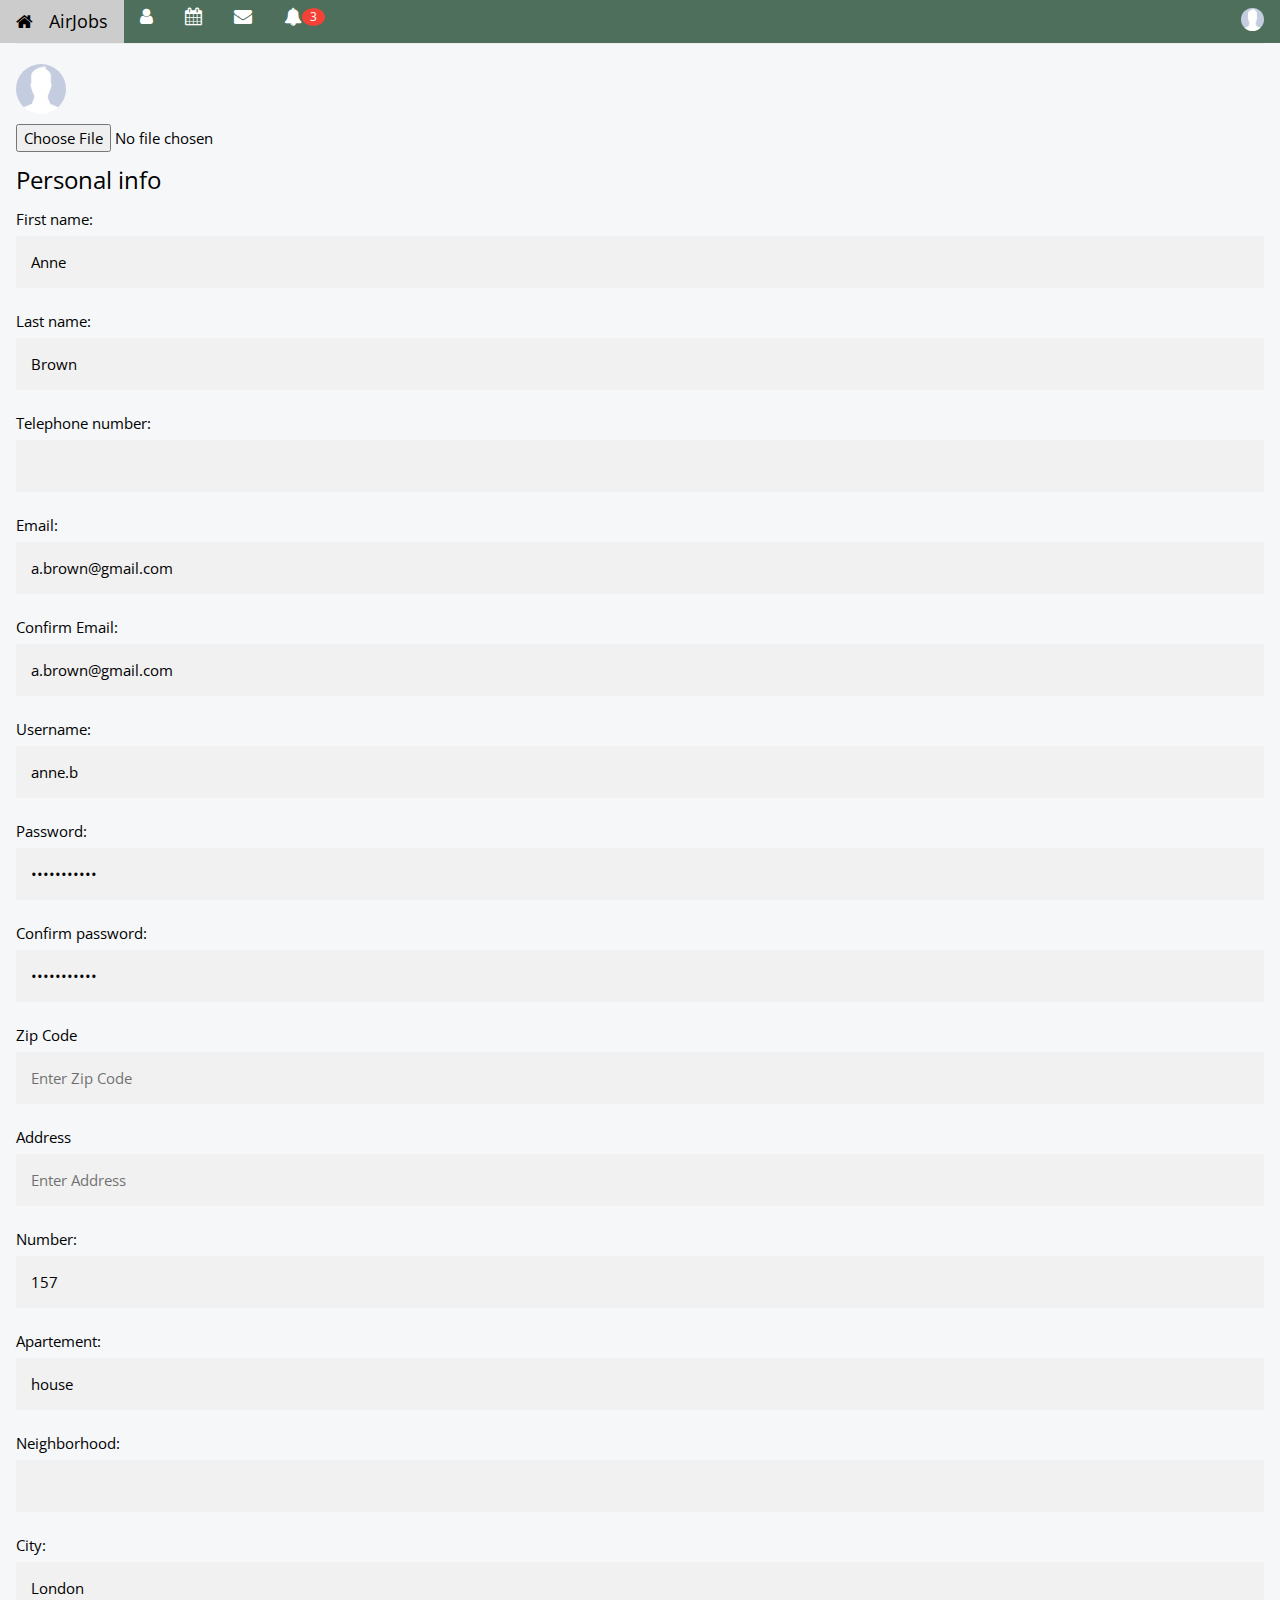
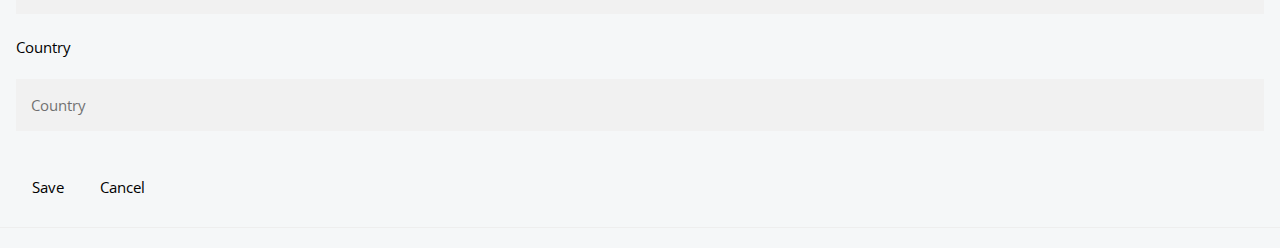
<file: profileEditCLEANER.html>
<htm>
    <title>Welcome to AirJobs</title>
<meta charset="UTF-8">
<meta name="viewport" content="width=device-width, initial-scale=1">
<link rel="stylesheet" href="css/style.css">   
<link rel="stylesheet" href="css/theme.css">
<link rel='stylesheet' href='https://fonts.googleapis.com/css?family=Open+Sans'>
<link rel="stylesheet" href="https://cdnjs.cloudflare.com/ajax/libs/font-awesome/4.7.0/css/font-awesome.min.css">

    
<link rel="stylesheet" href="css/monthly.css">
<link href="https://fonts.googleapis.com/css?family=Yanone+Kaffeesatz" rel="stylesheet" type="text/css">
    
<style>
       
html,body,h1,h2,h3,h4,h5 {font-family: "Open Sans", sans-serif}
    
/*Profile´s page - imagem radio button*/
input[type="radioImg"] {
        visibility: hidden;
}

input[type="radioImg"]:checked+label {
    border-color: #ccf;
}
img {
  height: 50px;
}
 /* Comment button */
    #myDIV {
    width: 100%;
    padding: 50px 0;
    text-align: center;
    margin-top: 20px;
}
 
/* Edit profile button */
    #myProfile {
    width: 100%;
    padding: 50px 0;
    text-align: center;
    background-color: lightblue;
    margin-top: 20px;
}
 
    
/* Choose house with images*/     
label > input{ /* HIDE RADIO */
  visibility: hidden; /* Makes input not-clickable */
  position: absolute; /* Remove input from document flow */
}
label > input + img{ /* IMAGE STYLES */
  cursor:pointer;
  border:2px solid transparent;
}
label > input:checked + img{ /* (RADIO CHECKED) IMAGE STYLES */
  border:2px solid #e65762;
}
    
/* Price buttons*/
  
.buttonG {
    background-color: #4CAF50; /* Green */
    border: none;
    color: white;
    padding: 15px 32px;
    text-align: center;
    text-decoration: none;
    display: inline-block;
    font-size: 16px;
    margin: 4px 2px;
    cursor: pointer;
}
.buttonR {background-color: #f44336;} /* Red */ 
.buttonB {background-color: #0b0b0b;} /* Black */
    


/*Calendar CSS */
	

		
    .monthly {
			box-shadow: 0 13px 40px rgba(0, 0, 0, 0.5);
			font-size: 0.8em;
		}
		.desc {
			max-width: 250px;
			text-align: left;
			font-size:14px;
			padding-top:30px;
			line-height: 1.4em;
		}
		.resize {
			background: #222;
			display: inline-block;
			padding: 6px 15px;
			border-radius: 22px;
			font-size: 13px;
		}
		@media (max-height: 700px) {
			.sticky {
				position: relative;
			}
		}
		@media (max-width: 600px) {
			.resize {
				display: none;
			}
		}    
</style>
<body class="theme-l5">


<!-- Navbar -->
<div class="top">
 <div class="bar theme-d2 left-align large">
  <a class="bar-item button hide-medium hide-large right padding-large hover-white large theme-d2" href="javascript:void(0);" onclick="openNav()"><i class="fa fa-bars"></i></a>
  <a href="profileCLEANER.html" class="bar-item button padding-large theme-d4"><i class="fa fa-home margin-right"></i>AirJobs</a>
  <a href="profileEditCLEANER.html" class="bar-item button hide-small padding-large hover-white" title="Account Settings"><i class="fa fa-user"></i></a>
  <a href="profileCLEANER.html" class="bar-item button hide-small padding-large hover-white" title="Calendar"><i class="fa fa-calendar"></i></a>
  <a href="profileCLEANER.html" class="bar-item button hide-small padding-large hover-white" title="Messages"><i class="fa fa-envelope"></i></a>
  <div class="dropdown-hover hide-small">
      <a href="profileCLEANER.html"><button class="button padding-large" title="Notifications"><i class="fa fa-bell"></i><span class="badge right small red">3</span></button> </a>    
    <div class="dropdown-content card-4 bar-block" style="width:300px">
      <a href="profileCLEANER.html" class="bar-item button">One new friend request</a>
      <a href="profileCLEANER.html" class="bar-item button">John Bill posted on your wall</a>
      <a href="profileCLEANER.html" class="bar-item button">Jane likes your post</a>
    </div>
  </div>
  <a href="#" class="bar-item button hide-small right padding-large hover-white" title="My Account">
    <img src="images/avatar.jpg" class="circle" style="height:23px;width:23px" alt="Avatar">
  </a>
 </div>
</div>

<!-- Navbar on small screens -->
<div id="navDemo" class="bar-block theme-d2 hide hide-large hide-medium large">
  <a href="profileCLEANER.html" class="bar-item button padding-large">Calendar</a>
  <a href="profileCLEANER.html" class="bar-item button padding-large">Messages</a>

  <a href="profileEditCLEANER.html" class="bar-item button padding-large">My Profile</a>
</div>
<br>

    <div class="container">
    
  	<hr>
	<div class="row">
      <!-- left column -->
      <div class="col-md-3">
        <div class="text-center">
          <img src="images/avatar.jpg" class="avatar circle" alt="avatar">
          <h6></h6>
          
          <input type="file" class="form-control">
        </div>
      </div>
      
      <!-- edit form column -->
      <div class="col-md-9 personal-info">
        <!--<div class="alert alert-info alert-dismissable">
          <a class="panel-close close" data-dismiss="alert">×</a> 
          <i class="fa fa-coffee"></i>
          This is an <strong>.alert</strong>. Use this to show important messages to the user.
        </div>-->
        <h3>Personal info</h3>
        
        <form class="form-horizontal" role="form">
          <div class="form-group">
            <label class="col-lg-3 control-label">First name:</label>
            <div class="col-lg-8">
              <input class="form-control" type="text" value="Anne" required>
            </div>
          </div>
          <div class="form-group">
            <label class="col-lg-3 control-label">Last name:</label>
            <div class="col-lg-8">
              <input class="form-control" type="text" value="Brown" required>
            </div>
          </div>
          <div class="form-group">
            <label class="col-lg-3 control-label">Telephone number:</label>
            <div class="col-lg-8">
              <input class="form-control" type="text" value="" required>
            </div>
          </div>
          <div class="form-group">
            <label class="col-lg-3 control-label">Email:</label>
            <div class="col-lg-8">
              <input class="form-control" type="text" value="a.brown@gmail.com" required>
            </div>
          </div>
          <div class="form-group">
            <label class="col-lg-3 control-label">Confirm Email:</label>
            <div class="col-lg-8">
              <input class="form-control" type="text" value="a.brown@gmail.com" required>
            </div>
          </div>
          <div class="form-group">
            <label class="col-md-3 control-label">Username:</label>
            <div class="col-md-8">
              <input class="form-control" type="text" value="anne.b" required>
            </div>
          </div>
          <div class="form-group">
            <label class="col-md-3 control-label">Password:</label>
            <div class="col-md-8">
              <input class="form-control" type="password" value="11111122333" required>
            </div>
          </div>
          <div class="form-group">
            <label class="col-md-3 control-label">Confirm password:</label>
            <div class="col-md-8">
              <input class="form-control" type="password" value="11111122333" required>
            </div>
          </div>
          <label for="zipcode">Zip Code</label>
		  <input id="zipcode" name="zipcode" type="text" placeholder="Enter Zip Code" required/>
          
          <label for="logradouro">Address</label>
		  <input id="logradouro" type="text" placeholder="Enter Address" required/>
          
          <div class="form-group">
            <label class="col-md-3 control-label">Number:</label>
            <div class="col-md-8">
              <input class="form-control" type="text" value="157" required>
            </div>
          </div>
          
          <div class="form-group">
            <label class="col-md-3 control-label">Apartement:</label>
            <div class="col-md-8">
              <input class="form-control" type="text" value="house">
            </div>
          </div>
          
          <div class="form-group">
            <label class="col-md-3 control-label">Neighborhood:</label>
            <div class="col-md-8">
              <input class="form-control" type="text" value="">
            </div>
          </div>
            
            <div class="form-group">
            <label class="col-md-3 control-label">City:</label>
            <div class="col-md-8">
              <input class="form-control" type="text" value="London">
            </div>
          </div>

          <label for="country">Country</label>
          <p></p>
		    <!--Make sure the form has the autocomplete function switched off:-->
          <form autocomplete="off" action="/action_page.php">
              <div class="autocomplete" style="width:100%;">
                  <input type="text" id="myInput" name="myCountry" placeholder="Country" required>
              </div>
  
          </form>

            
            
            
          <div class="form-group">
            <label class="col-md-3 control-label"></label>
            <div class="col-md-8">
                <a href="profileCLEANER.html"><input type="button" class="btn btn-primary" value="Save"></a>
              <span></span>
              <input type="reset" class="btn btn-default" value="Cancel">
            </div>
          </div>
        </form>
      </div>
  </div>
</div>
<hr>
<script>
    /* AUTOCOMPLETE COUNTRY*/        
function autocomplete(inp, arr) {
  /*the autocomplete function takes two arguments,
  the text field element and an array of possible autocompleted values:*/
  var currentFocus;
  /*execute a function when someone writes in the text field:*/
  inp.addEventListener("input", function(e) {
      var a, b, i, val = this.value;
      /*close any already open lists of autocompleted values*/
      closeAllLists();
      if (!val) { return false;}
      currentFocus = -1;
      /*create a DIV element that will contain the items (values):*/
      a = document.createElement("DIV");
      a.setAttribute("id", this.id + "autocomplete-list");
      a.setAttribute("class", "autocomplete-items");
      /*append the DIV element as a child of the autocomplete container:*/
      this.parentNode.appendChild(a);
      /*for each item in the array...*/
      for (i = 0; i < arr.length; i++) {
        /*check if the item starts with the same letters as the text field value:*/
        if (arr[i].substr(0, val.length).toUpperCase() == val.toUpperCase()) {
          /*create a DIV element for each matching element:*/
          b = document.createElement("DIV");
          /*make the matching letters bold:*/
          b.innerHTML = "<strong>" + arr[i].substr(0, val.length) + "</strong>";
          b.innerHTML += arr[i].substr(val.length);
          /*insert a input field that will hold the current array item's value:*/
          b.innerHTML += "<input type='hidden' value='" + arr[i] + "'>";
          /*execute a function when someone clicks on the item value (DIV element):*/
          b.addEventListener("click", function(e) {
              /*insert the value for the autocomplete text field:*/
              inp.value = this.getElementsByTagName("input")[0].value;
              /*close the list of autocompleted values,
              (or any other open lists of autocompleted values:*/
              closeAllLists();
          });
          a.appendChild(b);
        }
      }
  });
  /*execute a function presses a key on the keyboard:*/
  inp.addEventListener("keydown", function(e) {
      var x = document.getElementById(this.id + "autocomplete-list");
      if (x) x = x.getElementsByTagName("div");
      if (e.keyCode == 40) {
        /*If the arrow DOWN key is pressed,
        increase the currentFocus variable:*/
        currentFocus++;
        /*and and make the current item more visible:*/
        addActive(x);
      } else if (e.keyCode == 38) { //up
        /*If the arrow UP key is pressed,
        decrease the currentFocus variable:*/
        currentFocus--;
        /*and and make the current item more visible:*/
        addActive(x);
      } else if (e.keyCode == 13) {
        /*If the ENTER key is pressed, prevent the form from being submitted,*/
        e.preventDefault();
        if (currentFocus > -1) {
          /*and simulate a click on the "active" item:*/
          if (x) x[currentFocus].click();
        }
      }
  });
  function addActive(x) {
    /*a function to classify an item as "active":*/
    if (!x) return false;
    /*start by removing the "active" class on all items:*/
    removeActive(x);
    if (currentFocus >= x.length) currentFocus = 0;
    if (currentFocus < 0) currentFocus = (x.length - 1);
    /*add class "autocomplete-active":*/
    x[currentFocus].classList.add("autocomplete-active");
  }
  function removeActive(x) {
    /*a function to remove the "active" class from all autocomplete items:*/
    for (var i = 0; i < x.length; i++) {
      x[i].classList.remove("autocomplete-active");
    }
  }
  function closeAllLists(elmnt) {
    /*close all autocomplete lists in the document,
    except the one passed as an argument:*/
    var x = document.getElementsByClassName("autocomplete-items");
    for (var i = 0; i < x.length; i++) {
      if (elmnt != x[i] && elmnt != inp) {
        x[i].parentNode.removeChild(x[i]);
      }
    }
  }
  /*execute a function when someone clicks in the document:*/
  document.addEventListener("click", function (e) {
      closeAllLists(e.target);
  });
}

/*An array containing all the country names in the world:*/
var countries = ["Afghanistan","Albania","Algeria","Andorra","Angola","Anguilla","Antigua & Barbuda","Argentina","Armenia","Aruba","Australia","Austria","Azerbaijan","Bahamas","Bahrain","Bangladesh","Barbados","Belarus","Belgium","Belize","Benin","Bermuda","Bhutan","Bolivia","Bosnia & Herzegovina","Botswana","Brazil","British Virgin Islands","Brunei","Bulgaria","Burkina Faso","Burundi","Cambodia","Cameroon","Canada","Cape Verde","Cayman Islands","Central Arfrican Republic","Chad","Chile","China","Colombia","Congo","Cook Islands","Costa Rica","Cote D Ivoire","Croatia","Cuba","Curacao","Cyprus","Czech Republic","Denmark","Djibouti","Dominica","Dominican Republic","Ecuador","Egypt","El Salvador","Equatorial Guinea","Eritrea","Estonia","Ethiopia","Falkland Islands","Faroe Islands","Fiji","Finland","France","French Polynesia","French West Indies","Gabon","Gambia","Georgia","Germany","Ghana","Gibraltar","Greece","Greenland","Grenada","Guam","Guatemala","Guernsey","Guinea","Guinea Bissau","Guyana","Haiti","Honduras","Hong Kong","Hungary","Iceland","India","Indonesia","Iran","Iraq","Ireland","Isle of Man","Israel","Italy","Jamaica","Japan","Jersey","Jordan","Kazakhstan","Kenya","Kiribati","Kosovo","Kuwait","Kyrgyzstan","Laos","Latvia","Lebanon","Lesotho","Liberia","Libya","Liechtenstein","Lithuania","Luxembourg","Macau","Macedonia","Madagascar","Malawi","Malaysia","Maldives","Mali","Malta","Marshall Islands","Mauritania","Mauritius","Mexico","Micronesia","Moldova","Monaco","Mongolia","Montenegro","Montserrat","Morocco","Mozambique","Myanmar","Namibia","Nauro","Nepal","Netherlands","Netherlands Antilles","New Caledonia","New Zealand","Nicaragua","Niger","Nigeria","North Korea","Norway","Oman","Pakistan","Palau","Palestine","Panama","Papua New Guinea","Paraguay","Peru","Philippines","Poland","Portugal","Puerto Rico","Qatar","Reunion","Romania","Russia","Rwanda","Saint Pierre & Miquelon","Samoa","San Marino","Sao Tome and Principe","Saudi Arabia","Senegal","Serbia","Seychelles","Sierra Leone","Singapore","Slovakia","Slovenia","Solomon Islands","Somalia","South Africa","South Korea","South Sudan","Spain","Sri Lanka","St Kitts & Nevis","St Lucia","St Vincent","Sudan","Suriname","Swaziland","Sweden","Switzerland","Syria","Taiwan","Tajikistan","Tanzania","Thailand","Timor L'Este","Togo","Tonga","Trinidad & Tobago","Tunisia","Turkey","Turkmenistan","Turks & Caicos","Tuvalu","Uganda","Ukraine","United Arab Emirates","United Kingdom","United States of America","Uruguay","Uzbekistan","Vanuatu","Vatican City","Venezuela","Vietnam","Virgin Islands (US)","Yemen","Zambia","Zimbabwe"];

/*initiate the autocomplete function on the "myInput" element, and pass along the countries array as possible autocomplete values:*/
autocomplete(document.getElementById("myInput"), countries);
</script>

    </body>
</htm>
</file>
<file: css/style.css>
/* Index style */
html{box-sizing:border-box}*,*:before,*:after{box-sizing:inherit}
html{-ms-text-size-adjust:100%;-webkit-text-size-adjust:100%}body{margin:0}
article,aside,details,figcaption,figure,footer,header,main,menu,nav,section,summary{display:block}
audio,canvas,progress,video{display:inline-block}progress{vertical-align:baseline}
audio:not([controls]){display:none;height:0}[hidden],template{display:none}
a{background-color:transparent;-webkit-text-decoration-skip:objects}
a:active,a:hover{outline-width:0}abbr[title]{border-bottom:none;text-decoration:underline;text-decoration:underline dotted}
dfn{font-style:italic}mark{background:#ff0;color:#000}
small{font-size:80%}sub,sup{font-size:75%;line-height:0;position:relative;vertical-align:baseline}
sub{bottom:-0.25em}sup{top:-0.5em}figure{margin:1em 40px}img{border-style:none}svg:not(:root){overflow:hidden}
code,kbd,pre,samp{font-family:monospace,monospace;font-size:1em}hr{box-sizing:content-box;height:0;overflow:visible}
button,input,select,textarea{font:inherit;margin:0}optgroup{font-weight:bold}
button,input{overflow:visible}button,select{text-transform:none}
button,html [type=button],[type=reset],[type=submit]{-webkit-appearance:button}
button::-moz-focus-inner, [type=button]::-moz-focus-inner, [type=reset]::-moz-focus-inner, [type=submit]::-moz-focus-inner{border-style:none;padding:0}
button:-moz-focusring, [type=button]:-moz-focusring, [type=reset]:-moz-focusring, [type=submit]:-moz-focusring{outline:1px dotted ButtonText}
fieldset{border:1px solid #c0c0c0;margin:0 2px;padding:.35em .625em .75em}
legend{color:inherit;display:table;max-width:100%;padding:0;white-space:normal}textarea{overflow:auto}
[type=checkbox],[type=radio]{padding:0}
[type=number]::-webkit-inner-spin-button,[type=number]::-webkit-outer-spin-button{height:auto}
[type=search]{-webkit-appearance:textfield;outline-offset:-2px}
[type=search]::-webkit-search-cancel-button,[type=search]::-webkit-search-decoration{-webkit-appearance:none}
::-webkit-input-placeholder{color:inherit;opacity:0.54}
::-webkit-file-upload-button{-webkit-appearance:button;font:inherit}
/* End extract */

/* Register form */
{
    box-sizing: border-box;
}
/* Add padding to containers */
.containerR {
    padding: 16px;
    background-color: white;
}
/* Full-width input fields */
input[type=text], input[type=password], input[type=date], input[type=time], selectddd {
    width: 100%;
    padding: 15px;
    margin: 5px 0 22px 0;
    display: inline-block;
    border: none;
    background: #f1f1f1;
}

input[type=text]:focus, input[type=password]:focus {
    background-color: #ddd;
    outline: none;
}

/* Almost Full-width input fields */
input[type=title] {
    width: 83%;
    padding: 15px;
    margin: 5px 0 22px 0;
    display: inline-block;
    border: none;
    background: #f1f1f1;
}

input[type=title]:focus:focus {
    background-color: #ddd;
    outline: none;
}


/*Edit picture hover fa fa-pencil-alt*/
.profile-pic {
	position: relative;
	display: inline-block;
}

.profile-pic:hover .edit {
	display: block;
}

.edit {
	padding-top: 7px;	
	padding-right: 20px;
	position: absolute;
	right: 0;
	top: 0;
	display: none;
}

.edit a {
	color: #000;
}

/* Overwrite default styles of hr */
hr {
    border: 1px solid #f1f1f1;
    margin-bottom: 25px;
}

/* Set a style for the submit button */
.registerbtn {
    background-color: #4CAF50;
    color: white;
    padding: 16px 20px;
    margin: 8px 0;
    border: none;
    cursor: pointer;
    width: 100%;
    opacity: 0.9;
}
.registerbtn:hover {
    opacity: 1;
}
/* Add a blue text color to links */
a {
    color: dodgerblue;
}
/* Set a grey background color and center the text of the "sign in" section */
.signin {
    background-color: #f1f1f1;
    text-align: center;
}
/* End Register form */

html,body{font-family:Verdana,sans-serif;font-size:15px;line-height:1.5}html{overflow-x:hidden}
h1{font-size:36px}h2{font-size:30px}h3{font-size:24px}h4{font-size:20px}h5{font-size:18px}h6{font-size:16px}.serif{font-family:serif}
h1,h2,h3,h4,h5,h6{font-family:"Segoe UI",Arial,sans-serif;font-weight:400;margin:10px 0}.wide{letter-spacing:4px}
hr{border:0;border-top:1px solid #eee;margin:20px 0}
.image{max-width:100%;height:auto}img{vertical-align:middle}a{color:inherit}
.bEdit{  
    background-color: #fff;
    color: white;
    padding: 16px 20px;
    margin: 8px 0;
    border: none;
    cursor: pointer;
    opacity: 0.9;
}
.bEdit:hover {
    opacity: 1;
    background-color: seagreen;
}


.btn,.button, .file{border:none;display:inline-block;padding:8px 16px;vertical-align:middle;overflow:hidden;text-decoration:none;color:inherit;background-color:inherit;text-align:center;cursor:pointer;white-space:nowrap}
.btn:hover{box-shadow:0 8px 16px 0 rgba(0,0,0,0.2),0 6px 20px 0 rgba(0,0,0,0.19)}
.btn,.button{-webkit-touch-callout:none;-webkit-user-select:none;-khtml-user-select:none;-moz-user-select:none;-ms-user-select:none;user-select:none}   
.disabled,.btn:disabled,.button:disabled{cursor:not-allowed;opacity:0.3}.disabled *,:disabled *{pointer-events:none}
.btn.disabled:hover,.btn:disabled:hover{box-shadow:none}
.badge,.tag{background-color:#000;color:#fff;display:inline-block;padding-left:8px;padding-right:8px;text-align:center}.badge{border-radius:50%}
.ul{list-style-type:none;padding:0;margin:0}.ul li{padding:8px 16px;border-bottom:1px solid #ddd}.ul li:last-child{border-bottom:none}
.tooltip,.display-container{position:relative}.tooltip .text{display:none}.tooltip:hover .text{display:inline-block}
.ripple:active{opacity:0.5}.ripple{transition:opacity 0s}.input{padding:8px;display:block;border:none;border-bottom:1px solid #ccc;width:100%}
.select{padding:9px 0;width:100%;border:none;border-bottom:1px solid #ccc}
.dropdown-click,.dropdown-hover{position:relative;display:inline-block;cursor:pointer}
.dropdown-hover:hover .dropdown-content{display:block}
.dropdown-hover:first-child,.dropdown-click:hover{background-color:#ccc;color:#000}
.dropdown-hover:hover > .button:first-child,.dropdown-click:hover > .button:first-child{background-color:#ccc;color:#000}
.dropdown-content{cursor:auto;color:#000;background-color:#fff;display:none;position:absolute;min-width:160px;margin:0;padding:0;z-index:1}
.check,.radio{width:24px;height:24px;position:relative;top:6px}
.sidebar{height:100%;width:200px;background-color:#fff;position:fixed!important;z-index:1;overflow:auto}
.bar-block .dropdown-hover,.bar-block .dropdown-click{width:100%}
.bar-block .dropdown-hover .dropdown-content,.bar-block .dropdown-click .dropdown-content{min-width:100%}
.bar-block .dropdown-hover .button,.bar-block .dropdown-click .button{width:100%;text-align:left;padding:8px 16px}
.main,#main{transition:margin-left .4s}
.modal{z-index:3;display:none;padding-top:100px;position:fixed;left:0;top:0;width:100%;height:100%;overflow:auto;background-color:rgb(0,0,0);background-color:rgba(0,0,0,0.4)}
.modal-content{margin:auto;background-color:#fff;position:relative;padding:0;outline:0;width:600px}
.bar{width:100%;overflow:hidden}.center .bar{display:inline-block;width:auto}
.bar .bar-item{padding:8px 16px;float:left;width:auto;border:none;display:block;outline:0}
.bar .dropdown-hover,.bar .dropdown-click{position:static;float:left}
.bar .button{white-space:normal}
.bar-block .bar-item{width:100%;display:block;padding:8px 16px;text-align:left;border:none;white-space:normal;float:none;outline:0}
.bar-block.center .bar-item{text-align:center}.block{display:block;width:100%}
.container:after,.container:before,.panel:after,.panel:before,.row:after,.row:before,.row-padding:after,.row-padding:before,
.cell-row:before,.cell-row:after,.clear:after,.clear:before,.bar:before,.bar:after{content:"";display:table;clear:both}
.col,.half,.third,.twothird,.threequarter,.quarter{float:left;width:100%}
.col.s1{width:8.33333%}.col.s2{width:16.66666%}.col.s3{width:24.99999%}.col.s4{width:33.33333%}
.col.s5{width:41.66666%}.col.s6{width:49.99999%}.col.s7{width:58.33333%}.col.s8{width:66.66666%}
.col.s9{width:74.99999%}.col.s10{width:83.33333%}.col.s11{width:91.66666%}.col.s12{width:99.99999%}
@media (min-width:601px){.col.m1{width:8.33333%}.col.m2{width:16.66666%}.col.m3,.quarter{width:24.99999%}.col.m4,.third{width:33.33333%}
.col.m5{width:41.66666%}.col.m6,.half{width:49.99999%}.col.m7{width:58.33333%}.col.m8,.twothird{width:66.66666%}
.col.m9,.threequarter{width:74.99999%}.col.m10{width:83.33333%}.col.m11{width:91.66666%}.col.m12{width:99.99999%}}
@media (min-width:993px){.col.l1{width:8.33333%}.col.l2{width:16.66666%}.col.l3{width:24.99999%}.col.l4{width:33.33333%}
.col.l5{width:41.66666%}.col.l6{width:49.99999%}.col.l7{width:58.33333%}.col.l8{width:66.66666%}
.col.l9{width:74.99999%}.col.l10{width:83.33333%}.col.l11{width:91.66666%}.col.l12{width:99.99999%}}
.content{max-width:980px;margin:auto}.rest{overflow:hidden}
.cell-row{display:table;width:100%}.cell{display:table-cell}
.cell-top{vertical-align:top}.cell-middle{vertical-align:middle}.cell-bottom{vertical-align:bottom}
.hide{display:none!important}.show-block,.show{display:block!important}.show-inline-block{display:inline-block!important}
@media (max-width:600px){.modal-content{margin:0 10px;width:auto!important}.modal{padding-top:30px}
.dropdown-hover.mobile .dropdown-content,.dropdown-click.mobile .dropdown-content{position:relative}	
.hide-small{display:none!important}.mobile{display:block;width:100%!important}.bar-item.mobile,.dropdown-hover.mobile,.dropdown-click.mobile{text-align:center}
.dropdown-hover.mobile,.dropdown-hover.mobile .btn,.dropdown-hover.mobile .button,.dropdown-click.mobile,.dropdown-click.mobile .btn,.dropdown-click.mobile .button{width:100%}}
@media (max-width:768px){.modal-content{width:500px}.modal{padding-top:50px}}
@media (min-width:993px){.modal-content{width:900px}.hide-large{display:none!important}.sidebar.collapse{display:block!important}}
@media (max-width:992px) and (min-width:601px){.hide-medium{display:none!important}}
@media (max-width:992px){.sidebar.collapse{display:none}.main{margin-left:0!important;margin-right:0!important}}
.top,.bottom{position:fixed;width:100%;z-index:1}.top{top:0}.bottom{bottom:0}
.abnav{position: fixed; width:100%;z-index:1}.abnav{top:43}.bottom{bottom:0}
abnav
.overlay{position:fixed;display:none;width:100%;height:100%;top:0;left:0;right:0;bottom:0;background-color:rgba(0,0,0,0.5);z-index:2}
.display-topleft{position:absolute;left:0;top:0}.display-topright{position:absolute;right:0;top:0}
.display-bottomleft{position:absolute;left:0;bottom:0}.display-bottomright{position:absolute;right:0;bottom:0}
.display-middle{position:absolute;top:50%;left:50%;transform:translate(-50%,-50%);-ms-transform:translate(-50%,-50%)}
.display-left{position:absolute;top:50%;left:0%;transform:translate(0%,-50%);-ms-transform:translate(-0%,-50%)}
.display-right{position:absolute;top:50%;right:0%;transform:translate(0%,-50%);-ms-transform:translate(0%,-50%)}
.display-topmiddle{position:absolute;left:50%;top:0;transform:translate(-50%,0%);-ms-transform:translate(-50%,0%)}
.display-bottommiddle{position:absolute;left:50%;bottom:0;transform:translate(-50%,0%);-ms-transform:translate(-50%,0%)}
.display-container:hover .display-hover{display:block}.display-container:hover span.display-hover{display:inline-block}.display-hover{display:none}
.display-position{position:absolute}

.circle{border-radius:50%}
.round-small{border-radius:2px}.round,.round-medium{border-radius:4px}.round-large{border-radius:8px}.round-xlarge{border-radius:16px}.round-xxlarge{border-radius:32px}
.row-padding,.row-padding>.half,.row-padding>.third,.row-padding>.twothird,.row-padding>.threequarter,.row-padding>.quarter,.row-padding>.col{padding:0 8px}
.container,.panel{padding:0.01em 16px}.panel{margin-top:16px;margin-bottom:16px}
.code,.codespan{font-family:Consolas,"courier new";font-size:16px}
.code{width:auto;background-color:#fff;padding:8px 12px;border-left:4px solid #4CAF50;word-wrap:break-word}
.codespan{color:crimson;background-color:#f1f1f1;padding-left:4px;padding-right:4px;font-size:110%}
.card,.card-2{box-shadow:0 2px 5px 0 rgba(0,0,0,0.16),0 2px 10px 0 rgba(0,0,0,0.12)}
.card-4,.hover-shadow:hover{box-shadow:0 4px 10px 0 rgba(0,0,0,0.2),0 4px 20px 0 rgba(0,0,0,0.19)}
animate-left{position:relative;animation:animateleft 0.4s}@keyframes animateleft{from{left:-300px;opacity:0} to{left:0;opacity:1}}
.animate-right{position:relative;animation:animateright 0.4s}@keyframes animateright{from{right:-300px;opacity:0} to{right:0;opacity:1}}
.animate-bottom{position:relative;animation:animatebottom 0.4s}@keyframes animatebottom{from{bottom:-300px;opacity:0} to{bottom:0;opacity:1}}
.animate-zoom {animation:animatezoom 0.6s}@keyframes animatezoom{from{transform:scale(0)} to{transform:scale(1)}}
.animate-input{transition:width 0.4s ease-in-out}.animate-input:focus{width:100%!important}
.opacity,.hover-opacity:hover{opacity:0.60}.opacity-off,.hover-opacity-off:hover{opacity:1}
.greyscale-max,.grayscale-max,.hover-greyscale:hover,.hover-grayscale:hover{filter:grayscale(100%)}
.grayscale-min{filter:grayscale(50%)}
.tiny{font-size:10px!important}.small{font-size:12px!important}.medium{font-size:15px!important}.large{font-size:18px!important}
.xlarge{font-size:24px!important}.xxlarge{font-size:36px!important}.xxxlarge{font-size:48px!important}.jumbo{font-size:64px!important}
.left-align{text-align:left!important}.right-align{text-align:right!important}.justify{text-align:justify!important}.center{text-align:center!important}
.border-0{border:0!important}.border{border:1px solid #ccc!important}
.border-top{border-top:1px solid #ccc!important}.border-bottom{border-bottom:1px solid #ccc!important}
.border-left{border-left:1px solid #ccc!important}.border-right{border-right:1px solid #ccc!important}
.topbar{border-top:6px solid #ccc!important}.bottombar{border-bottom:6px solid #ccc!important}
.leftbar{border-left:6px solid #ccc!important}.rightbar{border-right:6px solid #ccc!important}
.section,.code{margin-top:16px!important;margin-bottom:16px!important}.margin{margin:16px!important}.margin-top{margin-top:16px!important}.margin-bottom{margin-bottom:16px!important}
.margin-left{margin-left:16px!important}.margin-right{margin-right:16px!important}
.padding-16{padding-top:16px!important;padding-bottom:16px!important}.padding-24{padding-top:24px!important;padding-bottom:24px!important}
.padding-32{padding-top:32px!important;padding-bottom:32px!important}.padding-48{padding-top:48px!important;padding-bottom:48px!important}
.padding-64{padding-top:64px!important;padding-bottom:64px!important}
.left{float:left!important}.right{float:right!important}
.button:hover{color:#000!important;background-color:#ccc!important}
.red,.hover-red:hover{color:#fff!important;background-color:#f44336!important}
.white,.hover-white:hover{color:#000!important;background-color:#fff!important}
.black,.hover-black:hover{color:#fff!important;background-color:#000!important}
.light-grey,.hover-light-grey:hover,.light-gray,.hover-light-gray:hover{color:#000!important;background-color:#f1f1f1!important}
.dark-grey,.hover-dark-grey:hover,.dark-gray,.hover-dark-gray:hover{color:#fff!important;background-color:#616161!important}
.text-white,.hover-text-white:hover{color:#fff!important}
.text-grey,.hover-text-grey:hover,.text-gray,.hover-text-gray:hover{color:#757575!important}
.text-dark-grey,.hover-text-dark-grey:hover,.text-dark-gray,.hover-text-dark-gray:hover{color:#3a3a3a!important}
</file>
<file: css/theme.css>
.theme-l5 {color:#000 !important; background-color:#f5f7f8 !important}
.theme-l4 {color:#000 !important; background-color:#dfe5e8 !important}
.theme-l3 {color:#000 !important; background-color:#c1d2be !important}
.theme-l2 {color:#000 !important; background-color:#9ebba7 !important}
.theme-l1 {color:#fff !important; background-color:#7da58c !important}
.theme-d1 {color:#fff !important; background-color:#577d61 !important}
.theme-d1R {color:#fff !important; background-color:#fc3645 !important}
.theme-d2 {color:#fff !important; background-color:#4d6f5b !important}
.theme-d2C {color:#fff !important; background-color:#a5b2ab !important}
.theme-d3 {color:#fff !important; background-color:#436148 !important}
.theme-d4 {color:#fff !important; background-color:#3a5341 !important}
.theme-d5 {color:#fff !important; background-color:#304533 !important}

.theme-light {color:#000 !important; background-color:#f5f7f8 !important}
.theme-dark {color:#fff !important; background-color:#304534 !important}
.theme-action {color:#fff !important; background-color:#304539 !important}

.theme {color:#fff !important; background-color:#608b6a !important}
.text-theme {color:#608b62 !important}
.border-theme {border-color:#608b6f !important}

.hover-theme:hover {color:#fff !important; background-color:#608b6c !important}
.hover-text-theme:hover {color:#608b6f !important}
.hover-border-theme:hover {border-color:#608b68 !important}
</file>
<file: css/monthly.css>
/* Overall wrapper */
.monthly {
	background: #F3F3F5;
	color: #545454;
	-webkit-user-select: none;
	-moz-user-select: none;
	-ms-user-select: none;
	user-select: none;
	position: relative;
}

/* Top bar containing title, navigation, and buttons */
.monthly-header {
	position: relative;
	text-align: center;
	padding: 0.5em;
	background: #fff;
	height: 3em;
	box-sizing: border-box;
}
/* Center area of top bar containing title and buttons */
.monthly-header-title {
	text-transform: uppercase;
}

/* Buttons for reverting to "today", and closing event list */
.monthly-header-title a:link,
.monthly-header-title a:visited {
	display: inline-block;
	border: 1px solid #ccc;
	color: #545454;
	text-decoration: none;
	height: 1.75em;
	line-height: 1.65em;
	padding: 0 0.65em 0 0.65em;
	box-sizing: border-box;
	transition: background .1s;
}
/* Add some roundy-ness */
.monthly-header-title a:first-of-type {
	border-top-left-radius: 1em;
	border-bottom-left-radius: 1em;
}
.monthly-header-title a:last-of-type {
	border-top-right-radius: 1em;
	border-bottom-right-radius: 1em;
}
.monthly-header-title a:hover {
	background: #8b8b8b;
	border: 1px solid #8b8b8b;
	color: #fff;
}
.monthly-header-title a:active {
	background: #222;
	border: 1px solid #222;
	transition: none;
}
/* current month/yr block */
.monthly-header-title-date,
.monthly-header-title-date:hover {
	background: #eee!important;
	border: 1px solid #ccc!important;
	color: #545454!important;
	cursor: default;
}
/* Button to reset to current month */
.monthly-reset {
	border-left: 0!important;
}
.monthly-reset::before {
	content: '\21BB';
	margin-right: 0.25em;
}
/* Button to return to month view */
.monthly-cal {
	border-right: 0!important;
}
.monthly-cal::before {
	content: '\2637';
	margin-right: 0.25em;
}

/* wrapper for left/right buttons to make the clickable area bigger */
.monthly-prev,
.monthly-next {
	position: absolute;
	top: 0;
	width: 3em;
	height: 100%;
	opacity: .5;
}
.monthly-prev {
	left: 0;
}
.monthly-next {
	right: 0;
}
.monthly-prev:hover,
.monthly-next:hover {
	opacity: 1;
}

/* Arrows */
.monthly-prev:after,
.monthly-next:after {
	content: '';
	position: absolute;
	top: 50%;
	left: 50%;
	border-style: solid;
	border-color: #222;
	width: 0.6em;
	height: 0.6em;
	margin: -0.4em 0 0 -0.4em;
	-webkit-transform: rotate(45deg);
		-ms-transform: rotate(45deg);
	        transform: rotate(45deg);
}
/* Left Arrow */
.monthly-prev:after{
	border-width: 0 0 0.2em 0.2em;
}
/* Right Arrow */
.monthly-next:after {
	border-width: 0.2em 0.2em 0 0;
}

/* Day of the week headings */
.monthly-day-title-wrap {
	display: table;
	table-layout: fixed;
	width: 100%;
	background: #fff;
	border-bottom: 1px solid #EBEBEB;
}
.monthly-day-title-wrap div {
	width: 14.28%!important;
	display: table-cell;
	box-sizing: border-box;
	position: relative;
	text-align: center;
	text-transform: uppercase;
}

/* Calendar days wrapper */
.monthly-day-wrap {
	display: table;
	table-layout: fixed;
	width: 100%;
	overflow: hidden;
}
.monthly-week {
	display: table-row;
	width: 100%;
}
/* Calendar Days */
.monthly-day, .monthly-day-blank {
	width: 14.28%!important;
	display: table-cell;
	vertical-align: top;
	box-sizing: border-box;
	position: relative;
	color: inherit;
	background: #fff;
	box-shadow: 0 0 0 1px #EBEBEB;
	-webkit-transition: .25s;
	transition: .25s;
	padding: 0;
	text-decoration: none;
}

/* Trick to make the days' width equal their height */
.monthly-day:before {
	content: '';
	display: block;
	padding-top: 100%;
	float: left;
}

/* Hover effect for non event calendar days */
.monthly-day-wrap > a:hover {
	background: #A1C2E3;
}

/* Days that are part of previous or next month */
.monthly-day-blank {
	background: #F3F3F5;
}

/* Event calendar day number styles */
.monthly-day-event > .monthly-day-number {
	position: absolute;
	line-height: 1em;
	top: 0.2em;
	left: 0.25em;
}

/* Non-Event calendar day number styles */
.monthly-day-pick > .monthly-indicator-wrap {
	margin: 0;
}

.monthly-day-pick > .monthly-day-number:before,
.monthly-day-pick > .monthly-day-number:after {
	content: '';
	display: block;
	padding-top: calc(50% - 0.8em);
	width: 0;
	height: 0;
}

/* Days in the past in "picker" mode */
.monthly-past-day:after{
	content: '';
	width: 150%;
	height: 2px;
	-webkit-transform-origin: left top;
		-ms-transform-origin: left top;
	        transform-origin: left top;
	-webkit-transform: rotate(45deg);
		-ms-transform: rotate(45deg);
	        transform: rotate(45deg);
	background: rgba(0, 0, 0, 0.1);
	position: absolute;
	left: 0;
	top: 0;
}
.monthly-past-day:hover {
	background: #fff!important;
}

/* Current day style */
.monthly-today .monthly-day-number {
	color: #FFF;
	background: #EA6565;
	border-radius: 0.75em;
	top: 0.08em;
	left: 0.05em;
	font-size: 0.9em;
	padding: 0;
	width: 1.25em;
	height: 1.25em;
	line-height: 1.25em;
	text-align: center;
}
.monthly-day-pick.monthly-today .monthly-day-number {
	padding: 0.15em;
	margin: calc(50% - 0.7em) auto auto auto;
	font-size: 1em;
}

/* Wrapper around events */
.monthly-indicator-wrap {
	position: relative;
	text-align: center;
	line-height: 0;
	max-width: 1.5em;
	margin: 0 auto;
	padding-top: 1.2em;
}

/* Event indicator dots */
.monthly-day .monthly-event-indicator {
	display: inline-block;
	margin: 0.05em;
	width: 0.5em;
	height: 0.5em;
	border-radius: 0.25em;
	vertical-align: middle;
	background: #7BA7CE;
}

.monthly-day .monthly-event-indicator span {
	color: transparent;
}

.monthly-day .monthly-event-indicator:hover {
	cursor: pointer;
}
/* Listing of events under calendar */
.monthly-event-list {
	background: rgba(233, 235, 236, 0.9);
	overflow: auto;
	position: absolute;
	top: 2.5em;
	width: 100%;
	height: calc(100% - 2.5em);
	display: none;
	-webkit-transition: .25s;
	transition: .25s;
	-webkit-transform: scale(0);
		-ms-transform: scale(0);
	        transform: scale(0);
}

/* Days in Events List */
.monthly-list-item {
	position: relative;
	padding: 0.5em 0.7em 0.25em 4em;
	display: none;
	border-top: 1px solid #D6D6D6;
	text-align: left;
}

.monthly-list-item:after{
    padding: 0.4em 1em;
    display: block;
    margin-bottom: 0.5em;
 }

.monthly-event-list .monthly-today .monthly-event-list-date {
	color: #EA6565;
}

/* Events in Events List */
.monthly-event-list .listed-event {
	display: block;
	color: #fff;
	padding: 0.4em 1em;
	border-radius: 0.2em;
	margin-bottom: 0.5em;
}

.monthly-list-item a:link, .monthly-list-item a:visited {
	text-decoration: none;
}

.item-has-event {
	display: block;
}

.item-has-event:after{
    display: none!important;
}

.monthly-event-list-date {
	width: 4em;
	position: absolute;
	left: 0;
	top: 1.2em;
	text-align: center;
    font-weight: bold;
    line-height: 1.2em;
}

.monthly-list-time-start,
.monthly-list-time-end {
	font-size: .8em;
	display: inline-block;
}
.monthly-list-time-end:not(:empty):before {
	content: '\2013';
	padding: 0 2px;
}

/* Events List custom webkit scrollbar */
.monthly-event-list::-webkit-scrollbar {width: 0.75em;}

/* Track */
.monthly-event-list::-webkit-scrollbar-track {background: none;}

/* Handle */
.monthly-event-list::-webkit-scrollbar-thumb {
	background: #ccc;
	border: 1px solid #E9EBEC;
	border-radius: 0.5em;
}
.monthly-event-list::-webkit-scrollbar-thumb:hover {background: #555;}

/* Language-specific. Default is English. */
.monthly-reset:after		{ content: 'Today'; }
.monthly-cal:after			{ content: 'Month'; }
.monthly-list-item:after	{ content: 'No Events'; }

.monthly-locale-fr .monthly-reset:after		{ content: "aujourd'hui"; }
.monthly-locale-fr .monthly-cal:after		{ content: "mois"; }
.monthly-locale-fr .monthly-list-item:after	{ content: 'aucun événement'; }


/*
Calendar shows event titles if the device width allows for at least 3em per day (rounded
up to 25em total). This assumes the calendar font is close to the baseline font size and
the calendar takes up close to the full media width as the window is made smaller or the
font is zoomed. If one or both of these is not true, this will need to be overridden by
a layout-specific width, or you will need to use a library like css-element-queries to 
establish the rules based on the calendar element width rather than the device width.
*/
@media (min-width: 25em) {
	.monthly-day-event {
		padding-top: 1.3em;
	}
	.monthly-day-event > .monthly-indicator-wrap {
		width: auto;
		max-width: none;
	}
	.monthly-indicator-wrap {
		padding: 0;
	}
	.monthly-day:before {
		padding-top: calc(100% - 1.2em);
	}
	.monthly-day .monthly-event-indicator {
		display: block;
		margin: 0 0 1px 0;
		width: auto;
		height: 1.5em;
		line-height: 1.2em;
		padding: 0.125em 0 0.1em 0.125em;
		border-radius: 0;
		overflow: hidden;
		background-color: #333;
		color: #333;
		text-decoration: none;
		white-space: nowrap;
		box-sizing: border-box;
	}
	.monthly-day .monthly-event-indicator.monthly-event-continued {
		box-shadow: -1px 0 0 0;
	}
	.monthly-day .monthly-event-indicator span {
		display: block;
		width: auto;
		margin: 0;
		color: #fff;
		padding: 0;
		white-space: nowrap;
		overflow: hidden;
		text-overflow: ellipsis;
	}

}
</file>
